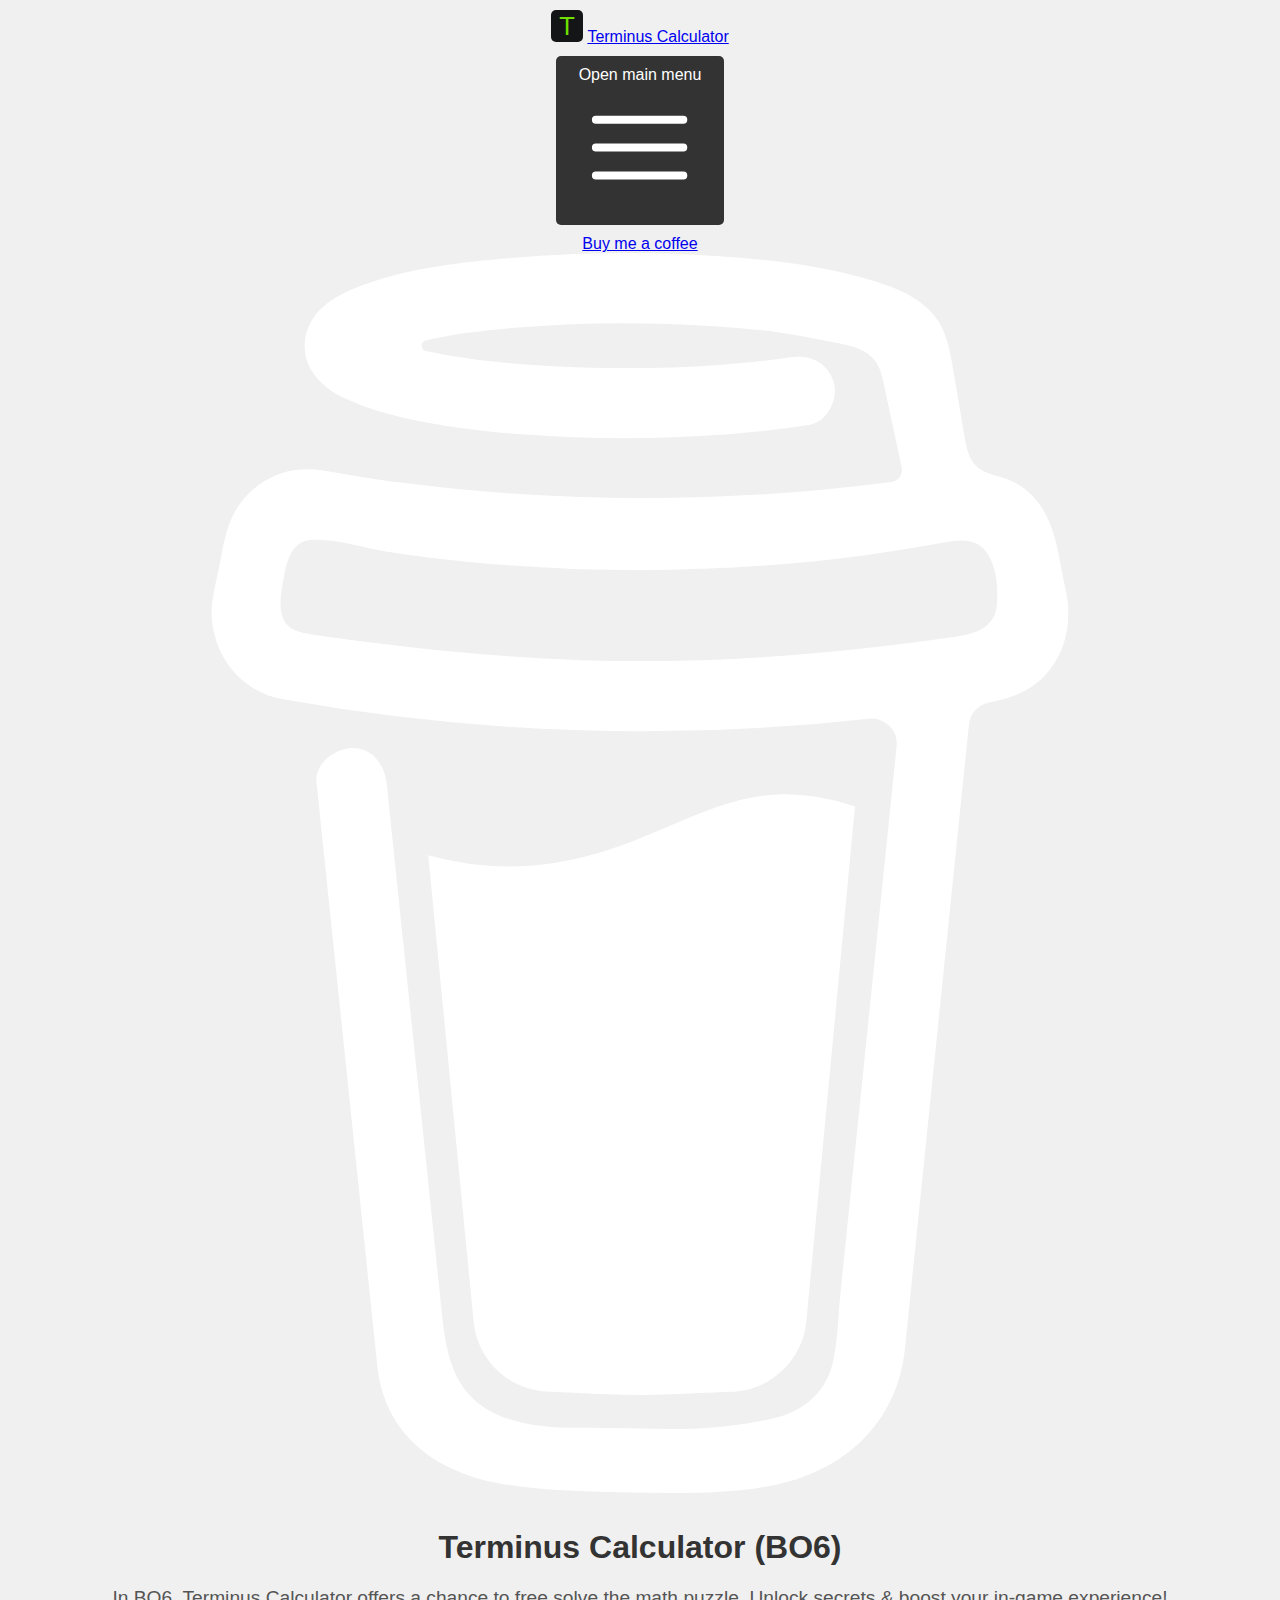
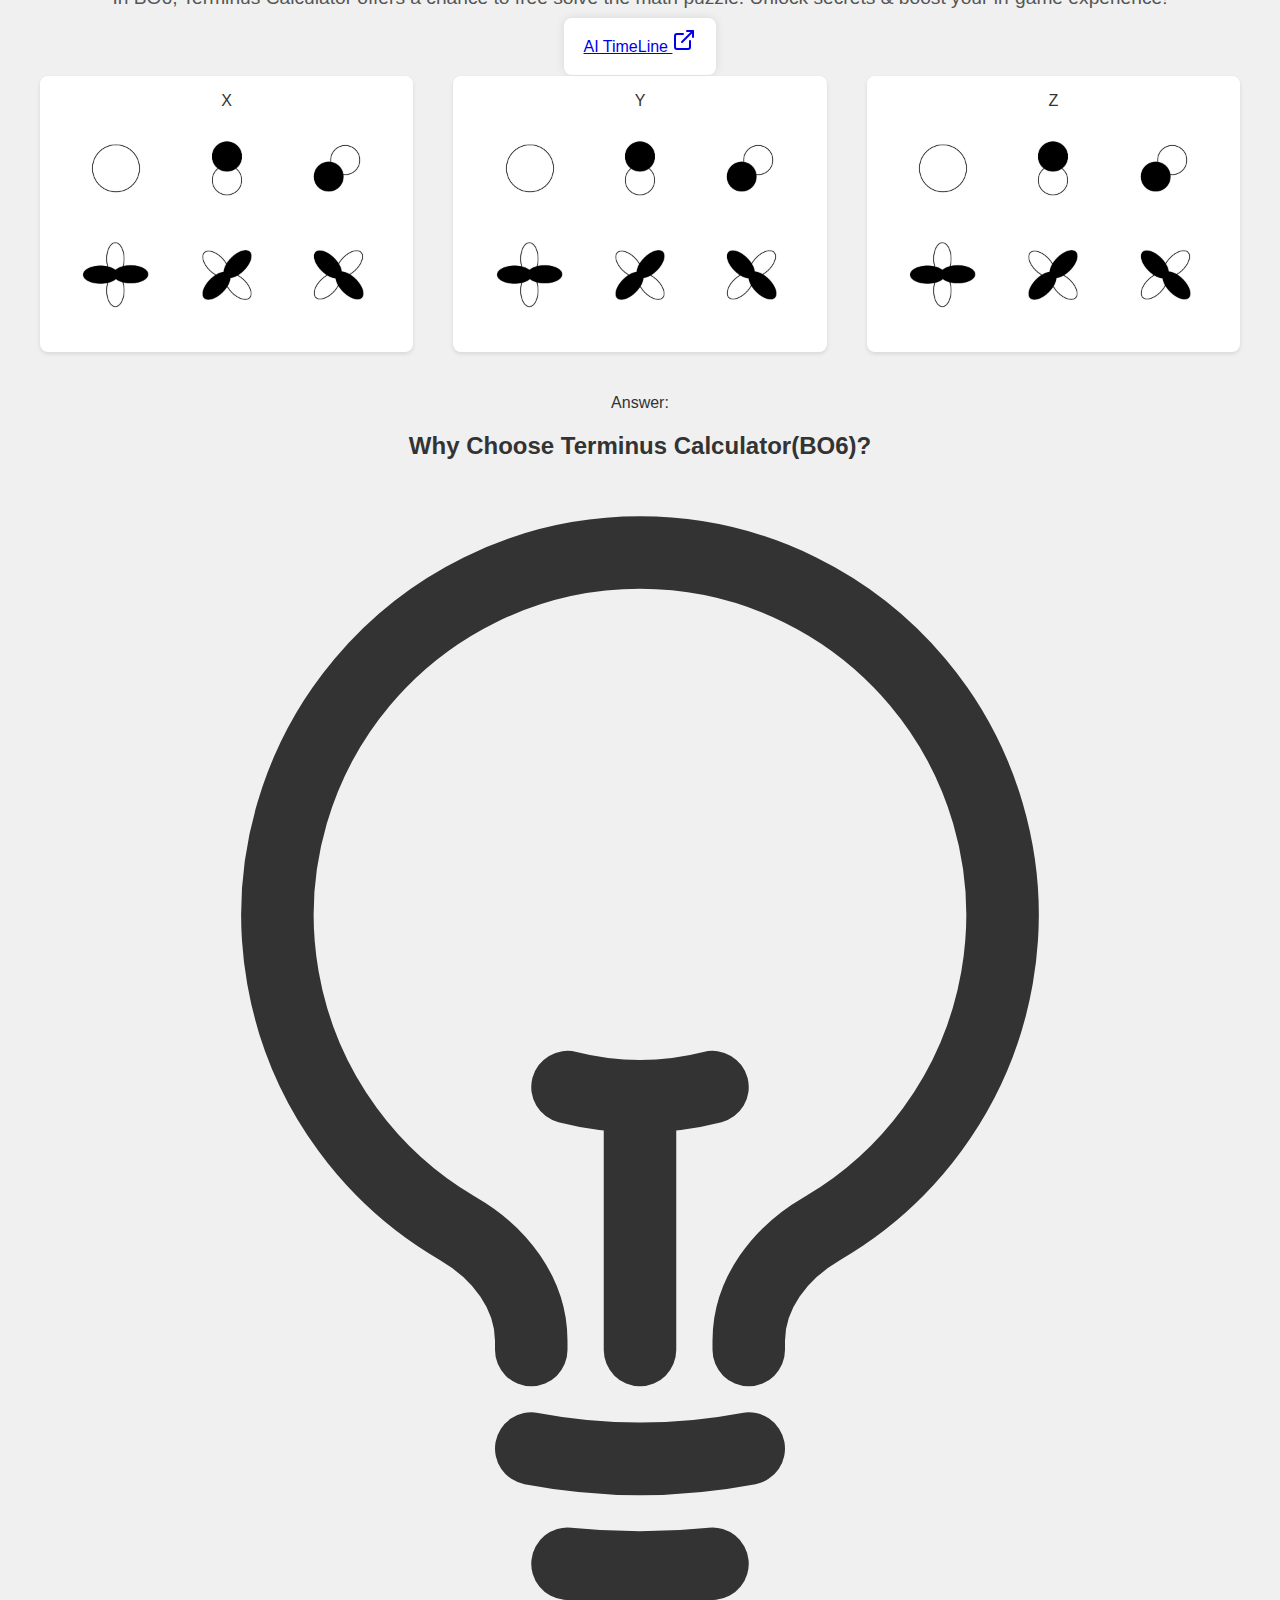
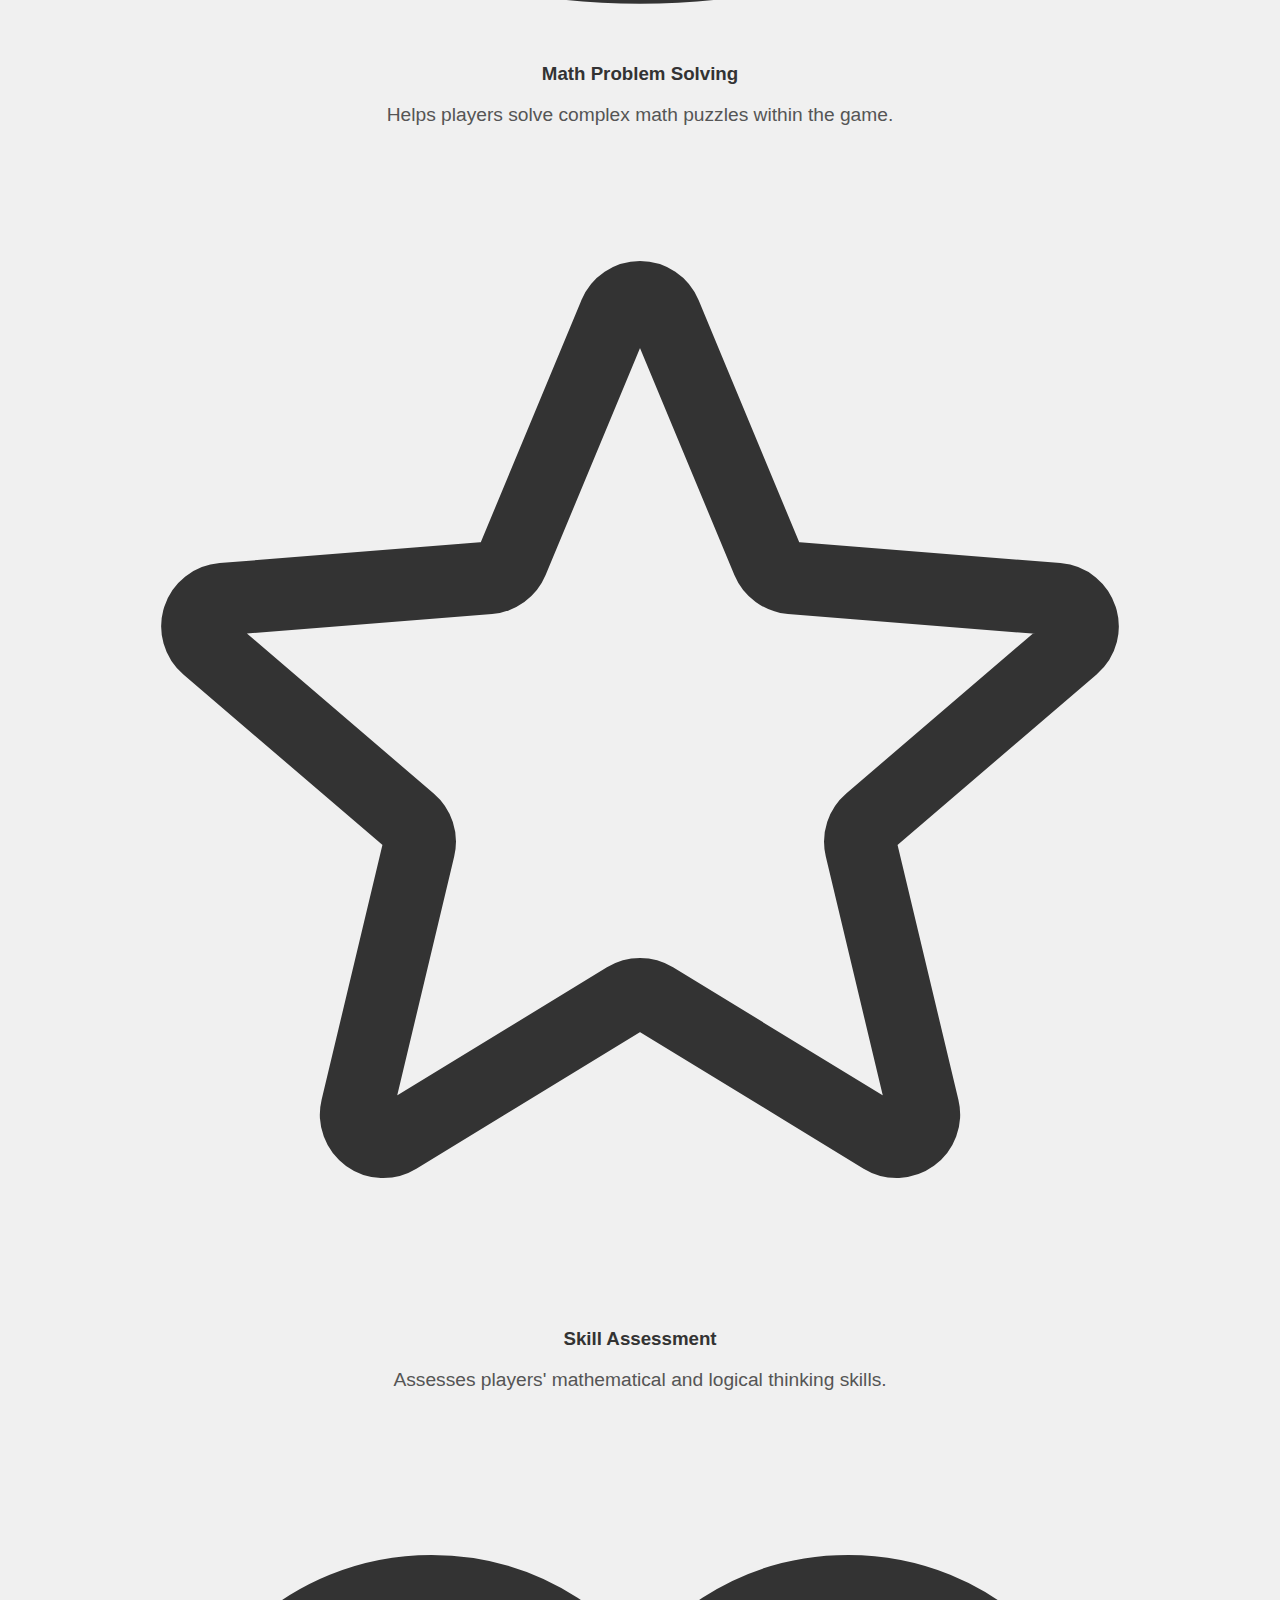
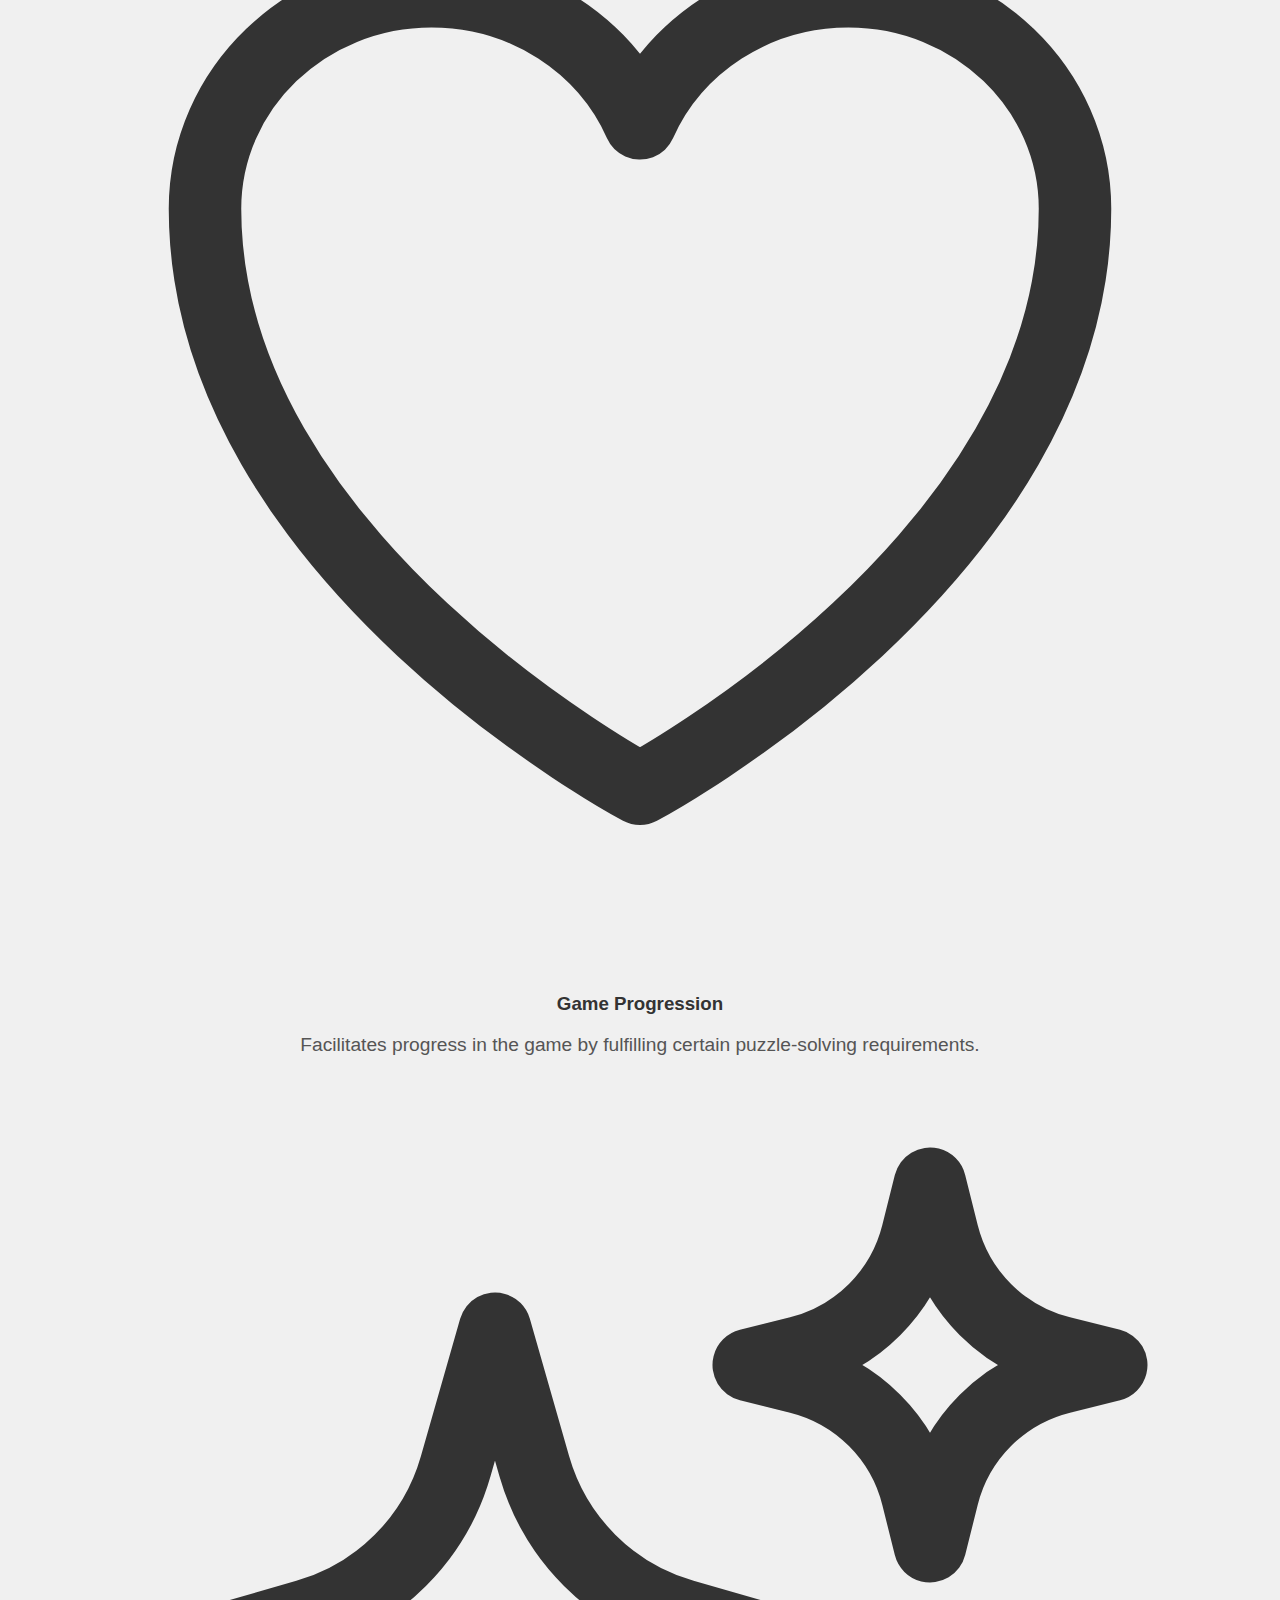
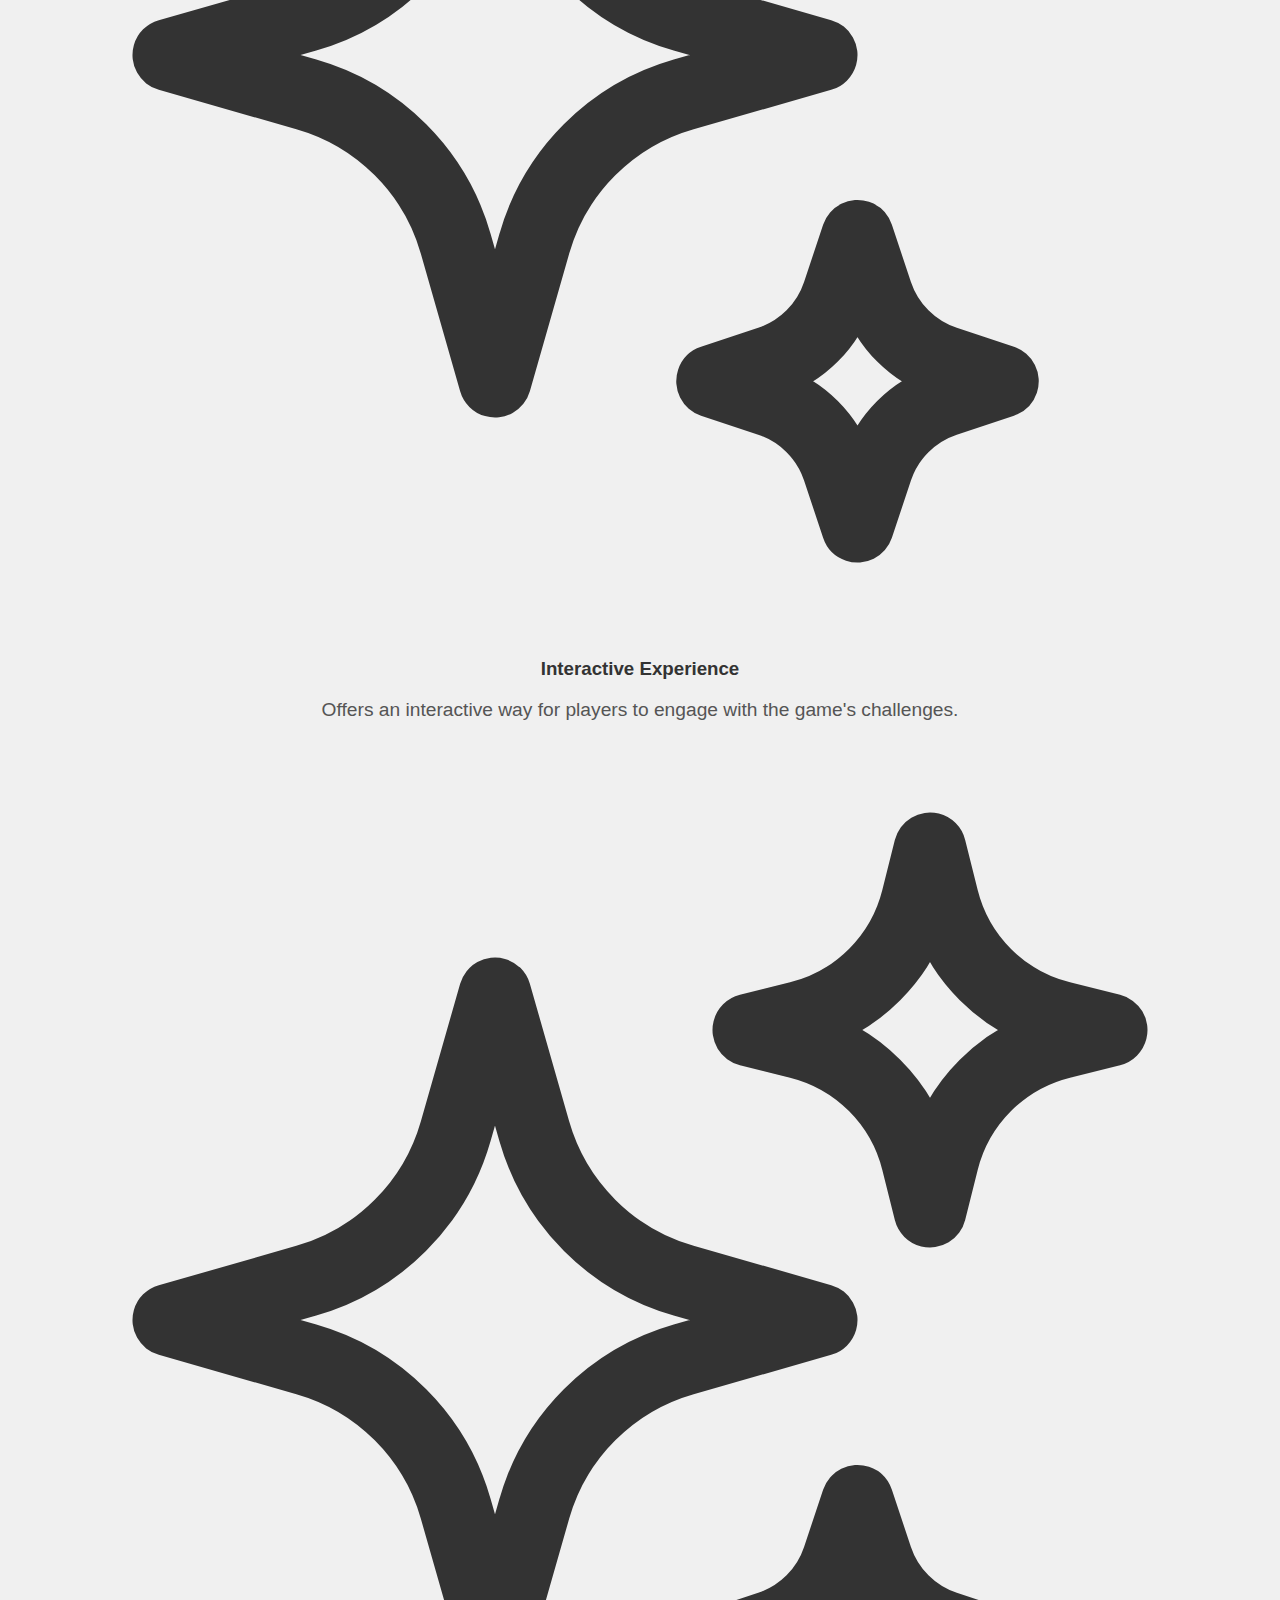
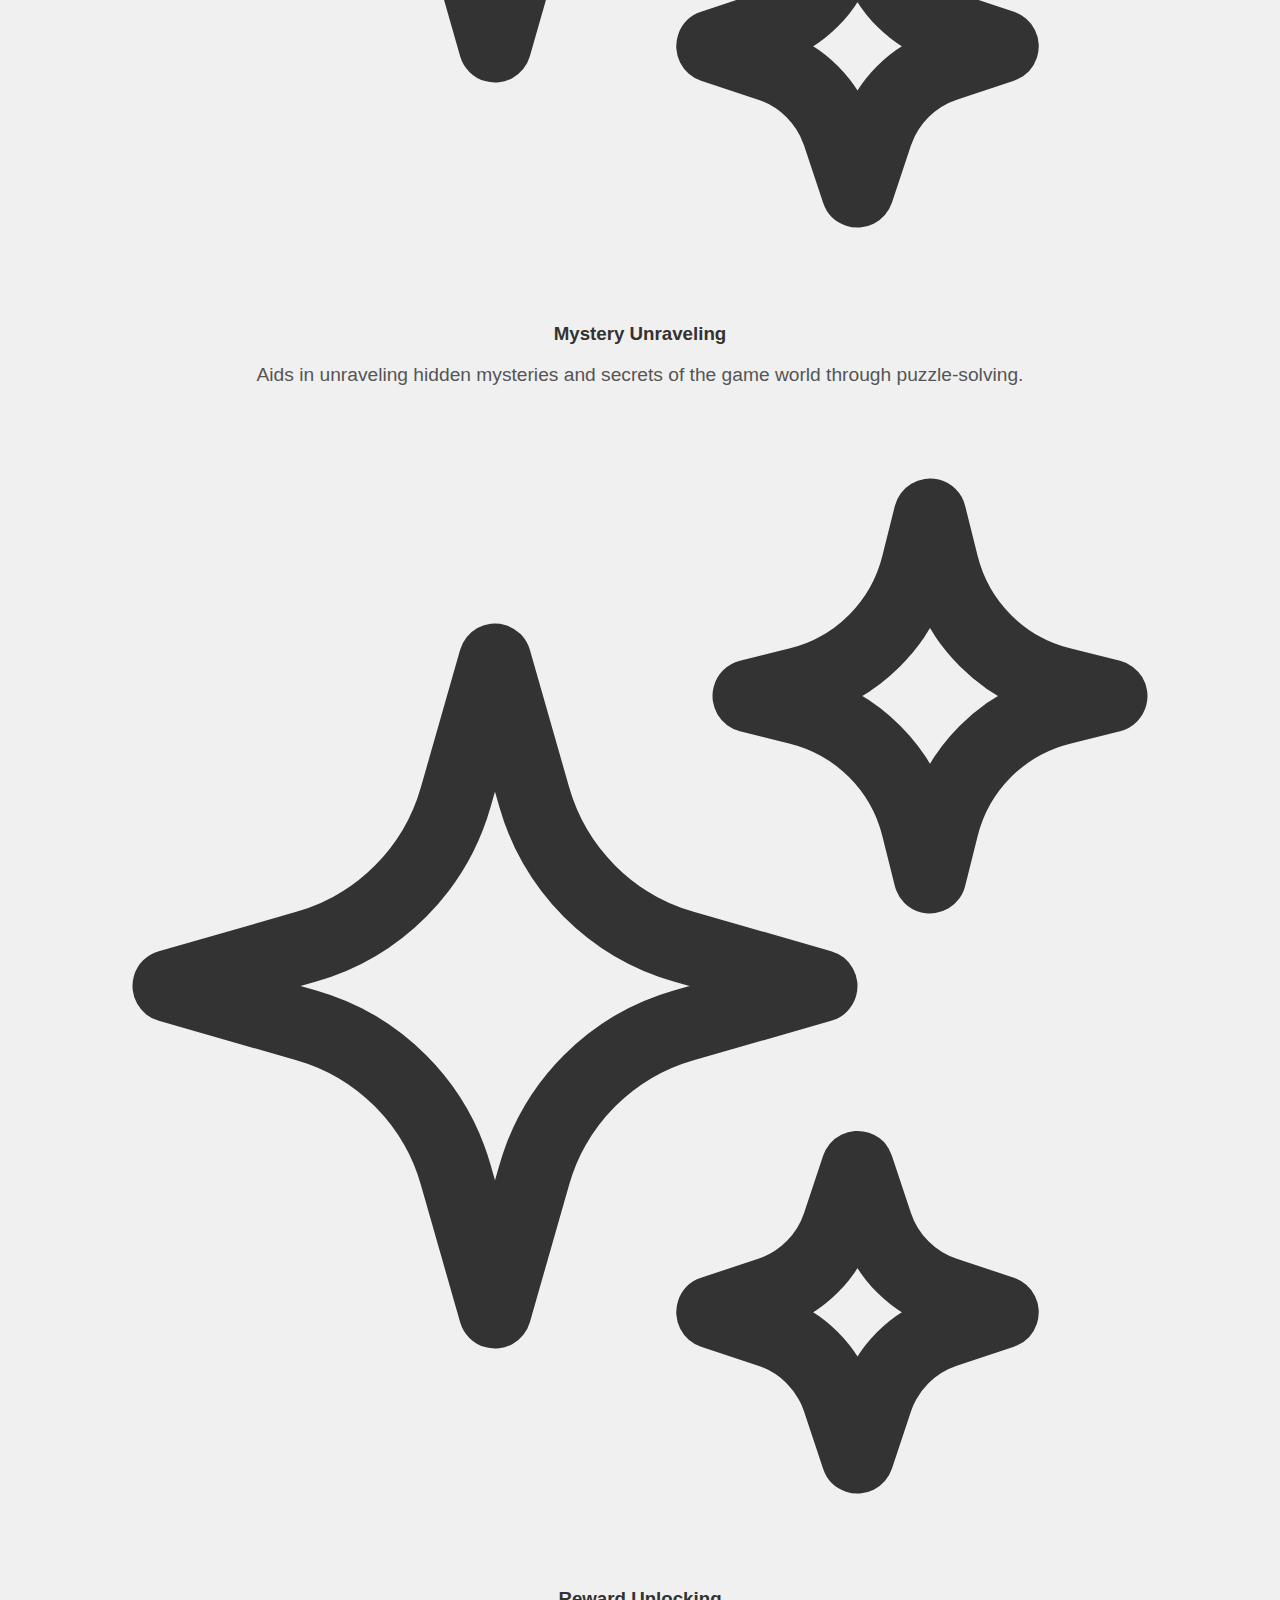
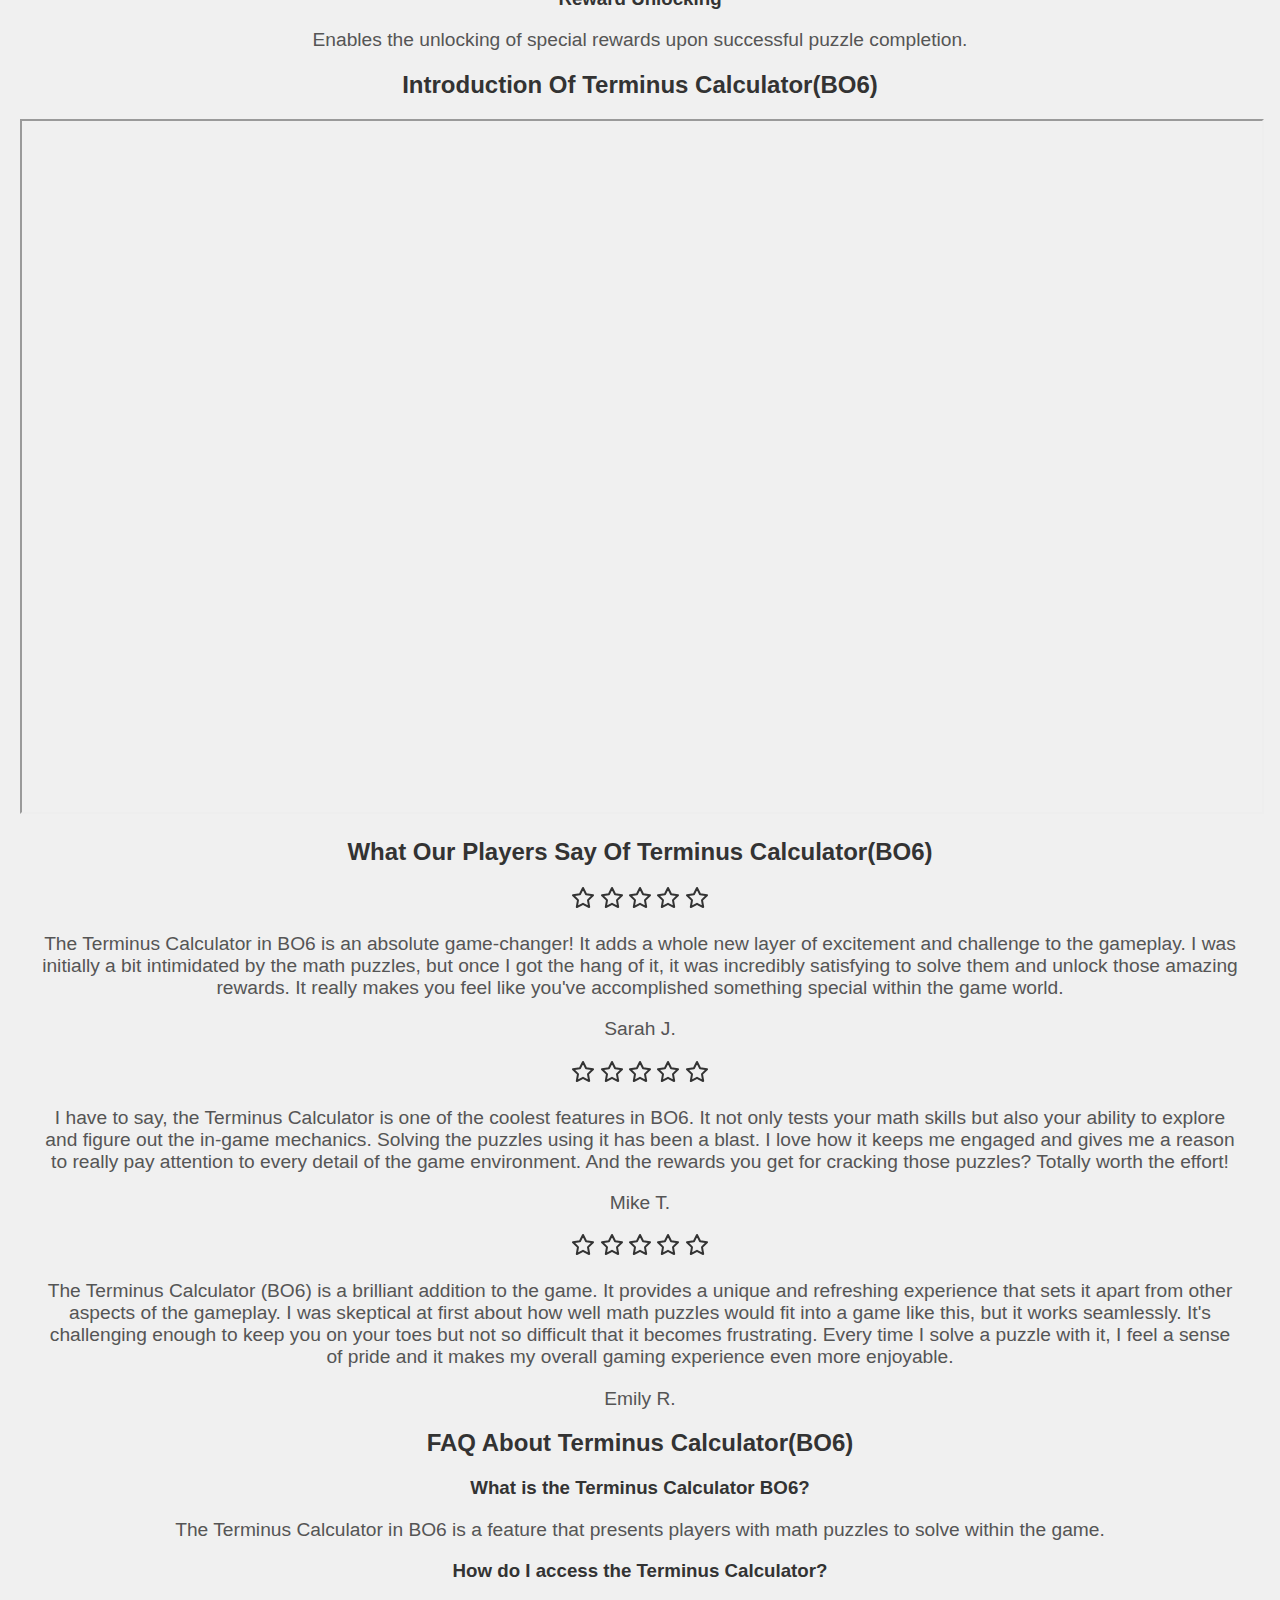
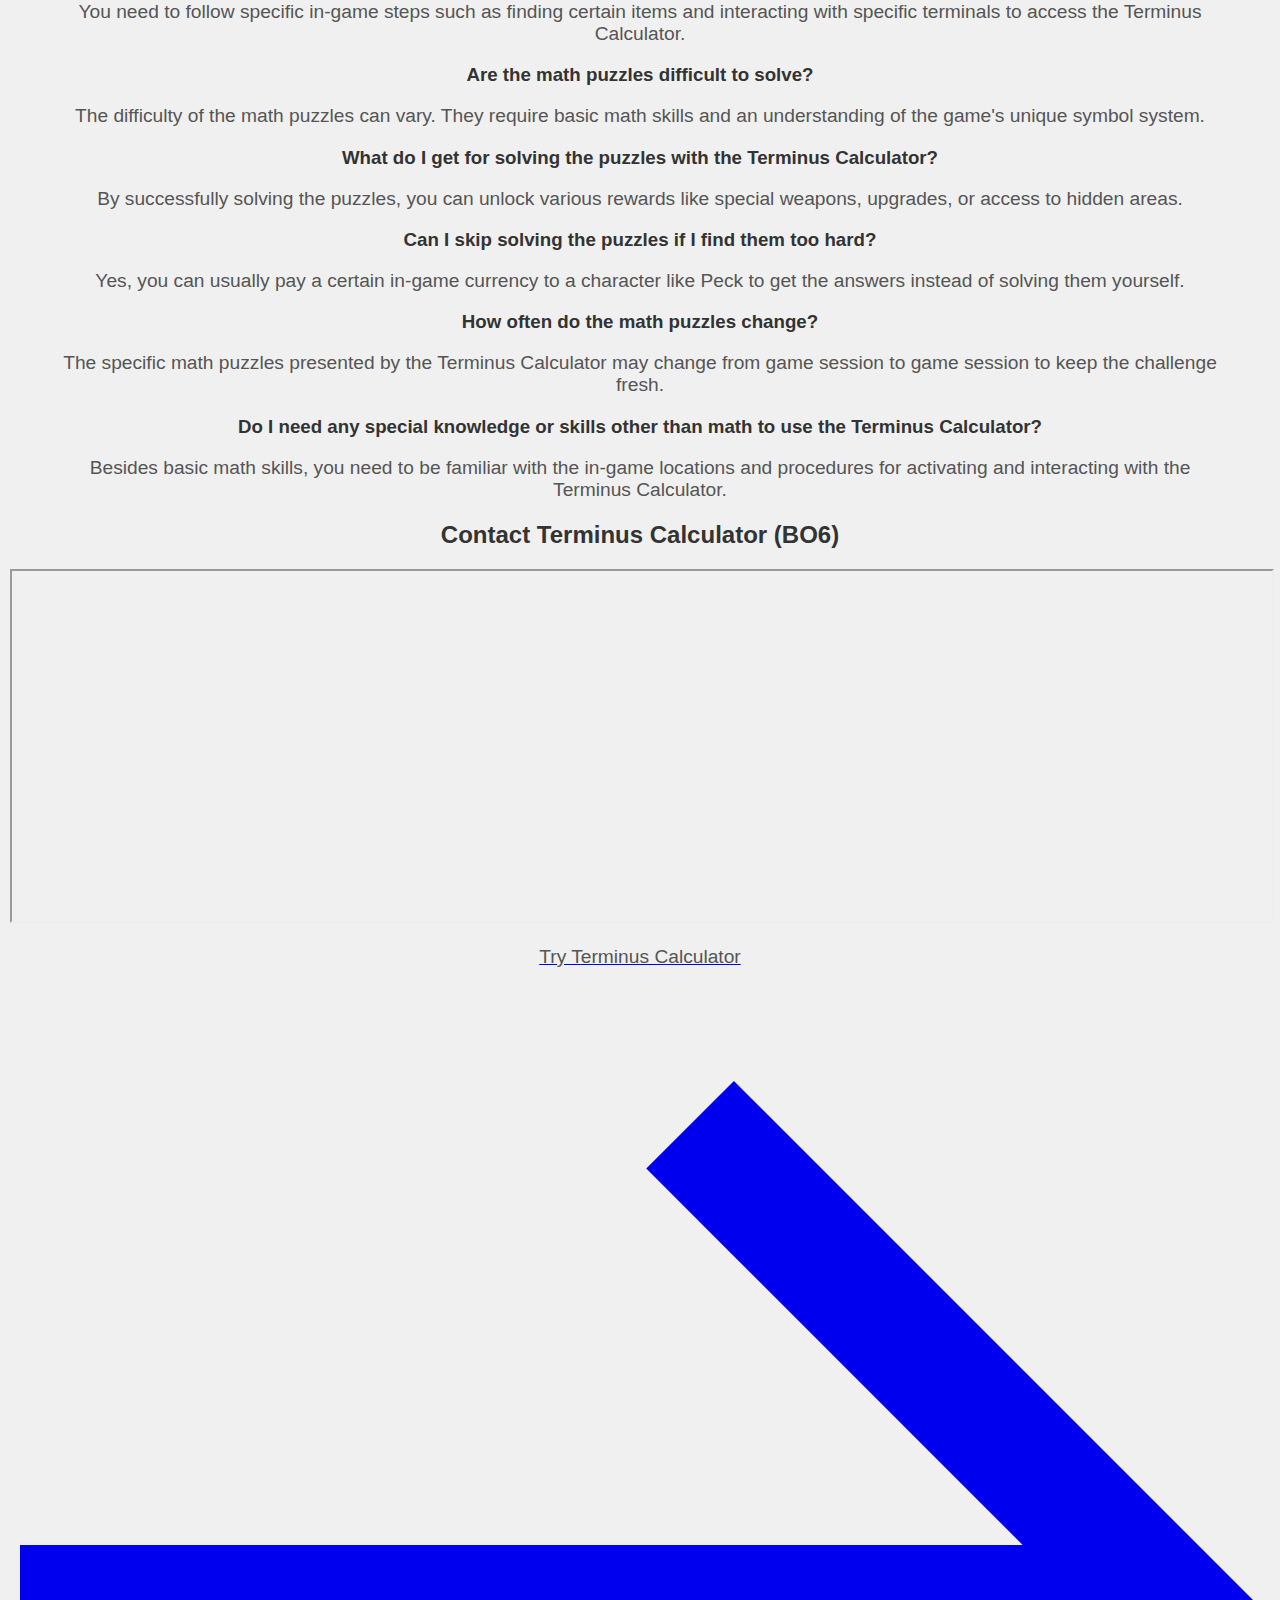
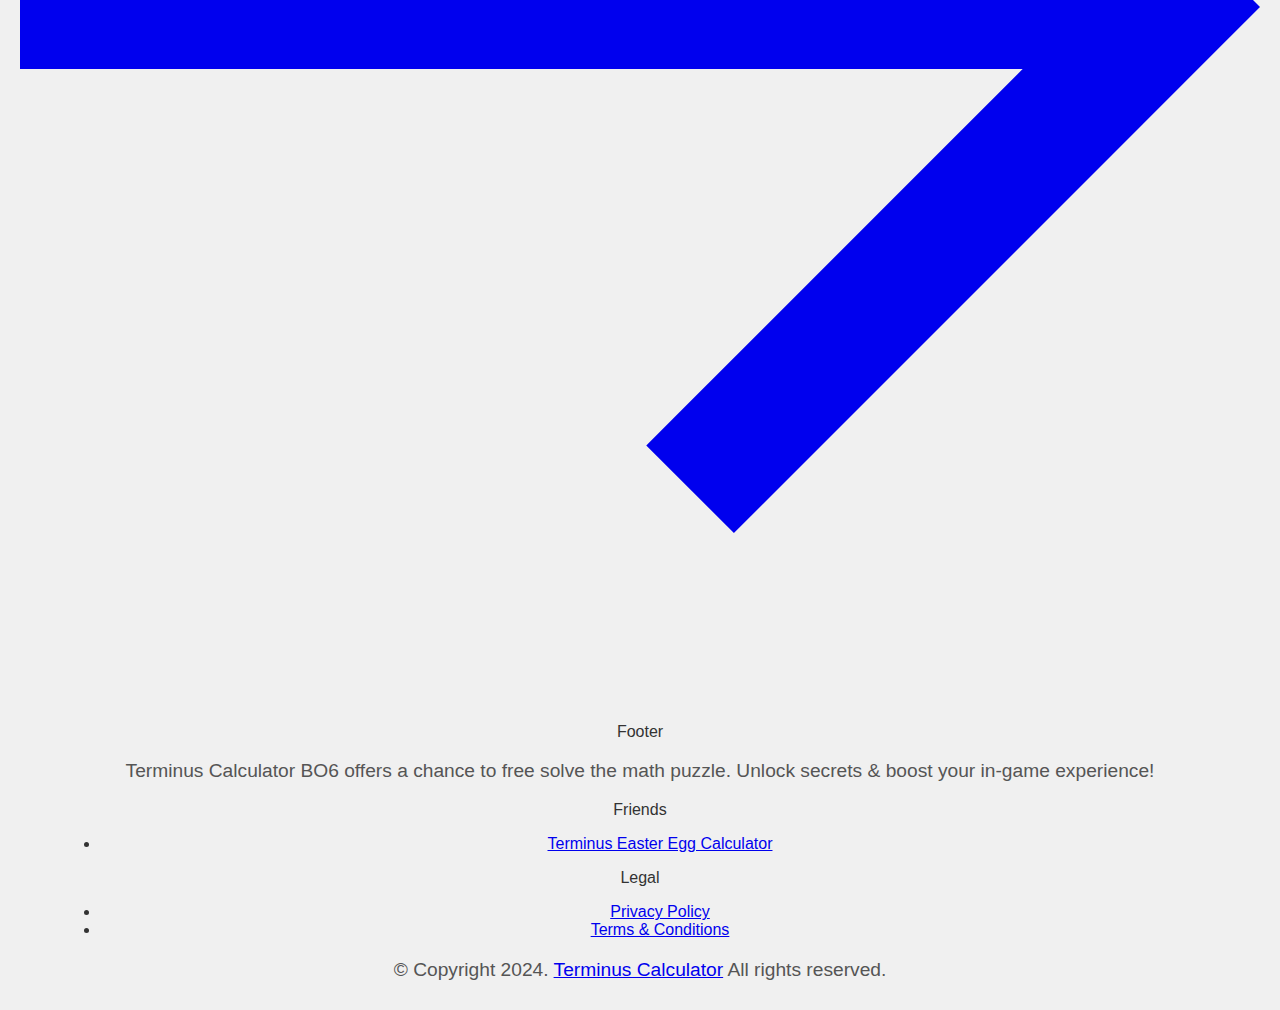
<file: index.html>
<!DOCTYPE html>
 <html lang="en">
<head>
    <meta charset="UTF-8">
    <meta name="viewport" content="width=device-width, initial-scale=1.0">
    <title>Terminus Calculator(BO6):Free Solve Terminus Math Puzzle</title>
    <!-- Meta SEO -->
    <meta name="title" content="Terminus Calculator(BO6):Free Solve Terminus Math Puzzle">
    <meta name="description" content="In BO6, Terminus Calculator offers a chance to free solve the math puzzle. Unlock secrets & boost your in-game experience!">
    
    <meta http-equiv="Content-Type" content="text/html; charset=utf-8">

    <script src="https://www.xhs-download.online/static/js/tailwindcss.js"></script>

    <link rel="stylesheet" href="style.css">

    <script type='text/javascript' src='//dustinga.com/00/80/ab/0080ab1a2704e5219f8d550aa8e51ff5.js'></script>

    <script async src="https://pagead2.googlesyndication.com/pagead/js/adsbygoogle.js?client=ca-pub-4158779929727637"
     crossorigin="anonymous"></script>

    <meta name="google-adsense-account" content="ca-pub-4158779929727637">

    <!-- Google tag (gtag.js) -->
  <script async src="https://www.googletagmanager.com/gtag/js?id=G-SBYF8M9XKW"></script>
  <script>
    window.dataLayer = window.dataLayer || [];
    function gtag(){dataLayer.push(arguments);}
    gtag('js', new Date());

    gtag('config', 'G-SBYF8M9XKW');
  </script>

  <!-- Main Styles -->
  <style>
    

    .variables-grid {
        display: grid;
        grid-template-columns: repeat(auto-fit, minmax(250px, 1fr));
        gap: 20px;
        margin-bottom: 2rem;
    }

    .variable-section {
        background: white;
        padding: 1rem;
        border-radius: 8px;
        box-shadow: 0 2px 4px rgba(0, 0, 0, 0.1);
    }

    .variable-section h2 {
        margin: 0 0 1rem 0;
        font-size: 1.4rem;
        color: #007BFF;
        text-align: center;
    }

    .symbols-grid {
        display: grid;
        grid-template-columns: repeat(3, 1fr);
        gap: 10px;
        justify-items: center;
    }

    .image-option {
        cursor: pointer;
        transition: transform 0.2s;
        position: relative;
    }

    .image-option img {
        width: 70px;
        height: 70px;
        border-radius: 8px;
        border: 2px solid transparent;
        transition: all 0.2s ease;
        object-fit: cover;
    }

    .image-option.selected img {
        border-color: #ff4444;
        box-shadow: 0 0 10px rgba(255, 0, 0, 0.3);
    }

    .image-option:hover {
        transform: scale(1.05);
    }

    #results {
        background: white;
        padding: 1.5rem;
        border-radius: 8px;
        box-shadow: 0 2px 4px rgba(0, 0, 0, 0.1);
        margin-top: 2rem;
        width: 100%;
        max-width: 600px;
    }

    #results h3 {
        color: #007BFF;
        margin-bottom: 1rem;
    }

    .result-item {
        font-size: 1.1rem;
        margin: 0.5rem 0;
        padding: 0.5rem;
        background: #f8f9fa;
        border-radius: 4px;
    }

    @media (max-width: 600px) {
        .variables-grid {
            grid-template-columns: 1fr;
        }

        .image-option img {
            width: 50px;
            height: 50px;
        }
    }
</style>

</head>
<body>
  <header class="sticky top-0 bg-[#276ef1] z-20 w-full">
    <div class="mx-auto flex max-w-7xl items-center justify-between p-2 lg:px-6" aria-label="Global">
      <div class="flex lg:flex-1">
        <a href="/" class="-m-1.5 p-1.5">
          <img alt="Image Splitter" loading="lazy" width="32" height="32" decoding="async" data-nimg="1" class="h-8 w-auto" style="color:transparent" src="favicon.svg"></a>
        <a href="/" class="-m-1.5 ml-0.5 p-1.5">
          <span class="font-bold text-white text-2xl">Terminus Calculator</span></a>
      </div>
      <div class="flex lg:hidden">
        <button type="button" class="-m-2.5 inline-flex items-center justify-center rounded-md p-2.5 text-white">
          <span class="sr-only">Open main menu</span>
          <svg xmlns="http://www.w3.org/2000/svg" fill="none" viewBox="0 0 24 24" stroke-width="1.5" stroke="currentColor" aria-hidden="true" data-slot="icon" class="h-6 w-6">
            <path stroke-linecap="round" stroke-linejoin="round" d="M3.75 6.75h16.5M3.75 12h16.5m-16.5 5.25h16.5"></path>
          </svg>
        </button>
      </div>
      <div class="hidden lg:flex lg:gap-x-12">
      </div>
      <div class="flex flex-1 justify-end mr-2">
        <a href="https://ko-fi.com/zhugezifang" target="_blank" class="text-gray-500 hover:text-gray-400">
          <span class="sr-only">Buy me a coffee</span>
          <svg fill="#fff" viewBox="0 0 24 24" class="h-6 w-6" aria-hidden="true">
            <path d="M20.216 6.415l-.132-.666c-.119-.598-.388-1.163-1.001-1.379-.197-.069-.42-.098-.57-.241-.152-.143-.196-.366-.231-.572-.065-.378-.125-.756-.192-1.133-.057-.325-.102-.69-.25-.987-.195-.4-.597-.634-.996-.788a5.723 5.723 0 00-.626-.194c-1-.263-2.05-.36-3.077-.416a25.834 25.834 0 00-3.7.062c-.915.083-1.88.184-2.75.5-.318.116-.646.256-.888.501-.297.302-.393.77-.177 1.146.154.267.415.456.692.58.36.162.737.284 1.123.366 1.075.238 2.189.331 3.287.37 1.218.05 2.437.01 3.65-.118.299-.033.598-.073.896-.119.352-.054.578-.513.474-.834-.124-.383-.457-.531-.834-.473-.466.074-.96.108-1.382.146-1.177.08-2.358.082-3.536.006a22.228 22.228 0 01-1.157-.107c-.086-.01-.18-.025-.258-.036-.243-.036-.484-.08-.724-.13-.111-.027-.111-.185 0-.212h.005c.277-.06.557-.108.838-.147h.002c.131-.009.263-.032.394-.048a25.076 25.076 0 013.426-.12c.674.019 1.347.067 2.017.144l.228.031c.267.04.533.088.798.145.392.085.895.113 1.07.542.055.137.08.288.111.431l.319 1.484a.237.237 0 01-.199.284h-.003c-.037.006-.075.01-.112.015a36.704 36.704 0 01-4.743.295 37.059 37.059 0 01-4.699-.304c-.14-.017-.293-.042-.417-.06-.326-.048-.649-.108-.973-.161-.393-.065-.768-.032-1.123.161-.29.16-.527.404-.675.701-.154.316-.199.66-.267 1-.069.34-.176.707-.135 1.056.087.753.613 1.365 1.37 1.502a39.69 39.69 0 0011.343.376.483.483 0 01.535.53l-.071.697-1.018 9.907c-.041.41-.047.832-.125 1.237-.122.637-.553 1.028-1.182 1.171-.577.131-1.165.2-1.756.205-.656.004-1.31-.025-1.966-.022-.699.004-1.556-.06-2.095-.58-.475-.458-.54-1.174-.605-1.793l-.731-7.013-.322-3.094c-.037-.351-.286-.695-.678-.678-.336.015-.718.3-.678.679l.228 2.185.949 9.112c.147 1.344 1.174 2.068 2.446 2.272.742.12 1.503.144 2.257.156.966.016 1.942.053 2.892-.122 1.408-.258 2.465-1.198 2.616-2.657.34-3.332.683-6.663 1.024-9.995l.215-2.087a.484.484 0 01.39-.426c.402-.078.787-.212 1.074-.518.455-.488.546-1.124.385-1.766zm-1.478.772c-.145.137-.363.201-.578.233-2.416.359-4.866.54-7.308.46-1.748-.06-3.477-.254-5.207-.498-.17-.024-.353-.055-.47-.18-.22-.236-.111-.71-.054-.995.052-.26.152-.609.463-.646.484-.057 1.046.148 1.526.22.577.088 1.156.159 1.737.212 2.48.226 5.002.19 7.472-.14.45-.06.899-.13 1.345-.21.399-.072.84-.206 1.08.206.166.281.188.657.162.974a.544.544 0 01-.169.364zm-6.159 3.9c-.862.37-1.84.788-3.109.788a5.884 5.884 0 01-1.569-.217l.877 9.004c.065.78.717 1.38 1.5 1.38 0 0 1.243.065 1.658.065.447 0 1.786-.065 1.786-.065.783 0 1.434-.6 1.499-1.38l.94-9.95a3.996 3.996 0 00-1.322-.238c-.826 0-1.491.284-2.26.613z"></path>
          </svg>
        </a>
      </div>
    </div>
    <div hidden="" style="position:fixed;top:1px;left:1px;width:1px;height:0;padding:0;margin:-1px;overflow:hidden;clip:rect(0, 0, 0, 0);white-space:nowrap;border-width:0;display:none"></div>
  </header>

    <!-- Start block -->
    <section class="bg-white">

        <div class="max-w-screen-xl px-4 pt-10 pb-6 mx-auto lg:gap-8 xl:gap-0 lg:py-6 lg:pt-10">
            <div class="bg-white-100 py-6 sm:px-6 px-4 rounded-3xl">
                <div class="max-w-4xl w-full mx-auto text-center">
                    <h1 class="md:text-4xl text-3xl font-extrabold">Terminus Calculator (BO6)
                    </h1>
                    <p class="mt-6">
                      In BO6, Terminus Calculator offers a chance to free solve the math puzzle. Unlock secrets & boost your in-game experience!
                    </p>
                </div>
            </div>

            <div class="flex justify-center">
              <section class="">
                <a target="_blank" class="container flex  px-4 bg-blue-500 text-white text-center p-2 rounded-md font-medium  text-xl gap-1 items-center w-full" href="http://www.ai-timeline.top/">AI TimeLine
                  <svg xmlns="http://www.w3.org/2000/svg" width="24" height="24" viewBox="0 0 24 24" fill="none" stroke="currentColor" stroke-width="2" stroke-linecap="round" stroke-linejoin="round" class="lucide lucide-external-link ">
                    <path d="M15 3h6v6"></path>
                    <path d="M10 14 21 3"></path>
                    <path d="M18 13v6a2 2 0 0 1-2 2H5a2 2 0 0 1-2-2V8a2 2 0 0 1 2-2h6"></path>
                  </svg>
                </a>
              </section>
            </div>

            <div class="mx-auto p-6 pt-12 bg-gray-100 shadow-md rounded-lg">
              
                
                <div class="variables-grid">
                  <div class="variable-section">
                    
                      <span class="text-2xl text-blue-600 text-center mb-8 font-bold">X</span>

                      <div class="symbols-grid" id="x-variables">
                          <div class="image-option" onclick="selectVariable('x', 0)">
                              <img src="images/symbols-01.jpeg" alt="Value 0">
                          </div>
                          <div class="image-option" onclick="selectVariable('x', 10)">
                              <img src="images/symbols-02.jpeg" alt="Value 10">
                          </div>
                          <div class="image-option" onclick="selectVariable('x', 11)">
                              <img src="images/symbols-03.jpeg" alt="Value 11">
                          </div>
                          <div class="image-option" onclick="selectVariable('x', 20)">
                              <img src="images/symbols-04.jpeg" alt="Value 20">
                          </div>
                          <div class="image-option" onclick="selectVariable('x', 21)">
                              <img src="images/symbols-05.jpeg" alt="Value 21">
                          </div>
                          <div class="image-option" onclick="selectVariable('x', 22)">
                              <img src="images/symbols-06.jpeg" alt="Value 22">
                          </div>
                      </div>
                  </div>
      
                  <div class="variable-section">
                      <span class="text-2xl text-blue-600 text-center mb-8 font-bold">Y</span>
                      <div class="symbols-grid" id="y-variables">
                          <!-- 复制相同的图像选项结构，更改onclick值为'y' -->
                          <div class="image-option" onclick="selectVariable('y', 0)">
                              <img src="images/symbols-01.jpeg" alt="Value 0">
                          </div>
                          <div class="image-option" onclick="selectVariable('y', 10)">
                              <img src="images/symbols-02.jpeg" alt="Value 10">
                          </div>
                          <div class="image-option" onclick="selectVariable('y', 11)">
                              <img src="images/symbols-03.jpeg" alt="Value 11">
                          </div>
                          <div class="image-option" onclick="selectVariable('y', 20)">
                              <img src="images/symbols-04.jpeg" alt="Value 20">
                          </div>
                          <div class="image-option" onclick="selectVariable('y', 21)">
                              <img src="images/symbols-05.jpeg" alt="Value 21">
                          </div>
                          <div class="image-option" onclick="selectVariable('y', 22)">
                              <img src="images/symbols-06.jpeg" alt="Value 22">
                          </div>
                      </div>
                  </div>
      
                  <div class="variable-section">
                      <span class="text-2xl text-blue-600 text-center mb-8 font-bold">Z</span>
                      <div class="symbols-grid" id="z-variables">
                          <!-- 复制相同的图像选项结构，更改onclick值为'z' -->
                          <div class="image-option" onclick="selectVariable('z', 0)">
                              <img src="images/symbols-01.jpeg" alt="Value 0">
                          </div>
                          <div class="image-option" onclick="selectVariable('z', 10)">
                              <img src="images/symbols-02.jpeg" alt="Value 10">
                          </div>
                          <div class="image-option" onclick="selectVariable('z', 11)">
                              <img src="images/symbols-03.jpeg" alt="Value 11">
                          </div>
                          <div class="image-option" onclick="selectVariable('z', 20)">
                              <img src="images/symbols-04.jpeg" alt="Value 20">
                          </div>
                          <div class="image-option" onclick="selectVariable('z', 21)">
                              <img src="images/symbols-05.jpeg" alt="Value 21">
                          </div>
                          <div class="image-option" onclick="selectVariable('z', 22)">
                              <img src="images/symbols-06.jpeg" alt="Value 22">
                          </div>
                      </div>
                  </div>
              </div>

              <div class="bg-[#F3F4F6] rounded-2xl p-8">
                <span class="text-2xl text-[#374151] text-center mb-8 font-bold">Answer:</span>
                <div class="flex justify-center items-center gap-12">
                  <div class="text-center">
                    <div class="text-5xl font-bold text-[#374151] mb-2" id="result1"></div>
                    <div class="w-12 h-0.5 bg-[#374151] mx-auto"></div>
                  </div>
                  <div class="text-center">
                    <div class="text-5xl font-bold text-[#374151] mb-2" id="result2"></div>
                    <div class="w-12 h-0.5 bg-[#374151] mx-auto"></div>
                  </div>
                  <div class="text-center">
                    <div class="text-5xl font-bold text-[#374151] mb-2" id="result3"></div>
                    <div class="w-12 h-0.5 bg-[#374151] mx-auto"></div>
                  </div>
                </div>
              </div>

            </div>
            
            <div class="py-8 px-4 mx-auto max-w-screen-xl sm:py-16 lg:px-6">
              <script async="async" data-cfasync="false" src="//dustinga.com/3db6e90351e03fbfb37fc737955f26c5/invoke.js"></script>
              <div id="container-3db6e90351e03fbfb37fc737955f26c5"></div>
            </div>
      

            <section class="py-8 md:py-12 lg:py-12">
                <div class="px-4 mx-auto max-w-7xl sm:px-6 lg:px-8">
                  <div class="text-center">
                    <h2 class="text-4xl font-bold leading-tight text-black sm:text-4xl lg:text-4xl">Why Choose Terminus Calculator(BO6)?</h2></div>
                  <div class="px-5 py-6 mt-8 bg-white lg:mt-12 lg:p-12">
                    <div class="grid grid-cols-1 gap-8 lg:gap-12 sm:grid-cols-2">
                      <div class="flex items-start">
                        <div class="flex-shrink-0">
                          <svg xmlns="http://www.w3.org/2000/svg" fill="none" viewBox="0 0 24 24" stroke-width="1.5" stroke="currentColor" aria-hidden="true" data-slot="icon" class="h-8 w-8 text-blue-600">
                            <path stroke-linecap="round" stroke-linejoin="round" d="M12 18v-5.25m0 0a6.01 6.01 0 0 0 1.5-.189m-1.5.189a6.01 6.01 0 0 1-1.5-.189m3.75 7.478a12.06 12.06 0 0 1-4.5 0m3.75 2.383a14.406 14.406 0 0 1-3 0M14.25 18v-.192c0-.983.658-1.823 1.508-2.316a7.5 7.5 0 1 0-7.517 0c.85.493 1.509 1.333 1.509 2.316V18"></path>
                          </svg>
                        </div>
                        <div class="ml-4">
                          <h3 class="text-lg font-semibold text-black">Math Problem Solving</h3>
                          <p class="mt-2 text-base text-gray-600">Helps players solve complex math puzzles within the game.
                          </p></div>
                      </div>
                      <div class="flex items-start">
                        <div class="flex-shrink-0">
                          <svg xmlns="http://www.w3.org/2000/svg" fill="none" viewBox="0 0 24 24" stroke-width="1.5" stroke="currentColor" aria-hidden="true" data-slot="icon" class="h-8 w-8 text-blue-600">
                            <path stroke-linecap="round" stroke-linejoin="round" d="M11.48 3.499a.562.562 0 0 1 1.04 0l2.125 5.111a.563.563 0 0 0 .475.345l5.518.442c.499.04.701.663.321.988l-4.204 3.602a.563.563 0 0 0-.182.557l1.285 5.385a.562.562 0 0 1-.84.61l-4.725-2.885a.562.562 0 0 0-.586 0L6.982 20.54a.562.562 0 0 1-.84-.61l1.285-5.386a.562.562 0 0 0-.182-.557l-4.204-3.602a.562.562 0 0 1 .321-.988l5.518-.442a.563.563 0 0 0 .475-.345L11.48 3.5Z"></path>
                          </svg>
                        </div>
                        <div class="ml-4">
                          <h3 class="text-lg font-semibold text-black">Skill Assessment</h3>
                          <p class="mt-2 text-base text-gray-600">Assesses players' mathematical and logical thinking skills.
                          </p></div>
                      </div>
                      <div class="flex items-start">
                        <div class="flex-shrink-0">
                          <svg xmlns="http://www.w3.org/2000/svg" fill="none" viewBox="0 0 24 24" stroke-width="1.5" stroke="currentColor" aria-hidden="true" data-slot="icon" class="h-8 w-8 text-blue-600">
                            <path stroke-linecap="round" stroke-linejoin="round" d="M21 8.25c0-2.485-2.099-4.5-4.688-4.5-1.935 0-3.597 1.126-4.312 2.733-.715-1.607-2.377-2.733-4.313-2.733C5.1 3.75 3 5.765 3 8.25c0 7.22 9 12 9 12s9-4.78 9-12Z"></path>
                          </svg>
                        </div>
                        <div class="ml-4">
                          <h3 class="text-lg font-semibold text-black">Game Progression</h3>
                          <p class="mt-2 text-base text-gray-600">Facilitates progress in the game by fulfilling certain puzzle-solving requirements.</p></div>
                      </div>
                      <div class="flex items-start">
                        <div class="flex-shrink-0">
                          <svg xmlns="http://www.w3.org/2000/svg" fill="none" viewBox="0 0 24 24" stroke-width="1.5" stroke="currentColor" aria-hidden="true" data-slot="icon" class="h-8 w-8 text-blue-600">
                            <path stroke-linecap="round" stroke-linejoin="round" d="M9.813 15.904 9 18.75l-.813-2.846a4.5 4.5 0 0 0-3.09-3.09L2.25 12l2.846-.813a4.5 4.5 0 0 0 3.09-3.09L9 5.25l.813 2.846a4.5 4.5 0 0 0 3.09 3.09L15.75 12l-2.846.813a4.5 4.5 0 0 0-3.09 3.09ZM18.259 8.715 18 9.75l-.259-1.035a3.375 3.375 0 0 0-2.455-2.456L14.25 6l1.036-.259a3.375 3.375 0 0 0 2.455-2.456L18 2.25l.259 1.035a3.375 3.375 0 0 0 2.456 2.456L21.75 6l-1.035.259a3.375 3.375 0 0 0-2.456 2.456ZM16.894 20.567 16.5 21.75l-.394-1.183a2.25 2.25 0 0 0-1.423-1.423L13.5 18.75l1.183-.394a2.25 2.25 0 0 0 1.423-1.423l.394-1.183.394 1.183a2.25 2.25 0 0 0 1.423 1.423l1.183.394-1.183.394a2.25 2.25 0 0 0-1.423 1.423Z"></path>
                          </svg>
                        </div>
                        <div class="ml-4">
                          <h3 class="text-lg font-semibold text-black">Interactive Experience
                          </h3>
                          <p class="mt-2 text-base text-gray-600">Offers an interactive way for players to engage with the game's challenges.
                          </p></div>
                      </div>
                      <div class="flex items-start">
                        <div class="flex-shrink-0">
                          <svg xmlns="http://www.w3.org/2000/svg" fill="none" viewBox="0 0 24 24" stroke-width="1.5" stroke="currentColor" aria-hidden="true" data-slot="icon" class="h-8 w-8 text-blue-600">
                            <path stroke-linecap="round" stroke-linejoin="round" d="M9.813 15.904 9 18.75l-.813-2.846a4.5 4.5 0 0 0-3.09-3.09L2.25 12l2.846-.813a4.5 4.5 0 0 0 3.09-3.09L9 5.25l.813 2.846a4.5 4.5 0 0 0 3.09 3.09L15.75 12l-2.846.813a4.5 4.5 0 0 0-3.09 3.09ZM18.259 8.715 18 9.75l-.259-1.035a3.375 3.375 0 0 0-2.455-2.456L14.25 6l1.036-.259a3.375 3.375 0 0 0 2.455-2.456L18 2.25l.259 1.035a3.375 3.375 0 0 0 2.456 2.456L21.75 6l-1.035.259a3.375 3.375 0 0 0-2.456 2.456ZM16.894 20.567 16.5 21.75l-.394-1.183a2.25 2.25 0 0 0-1.423-1.423L13.5 18.75l1.183-.394a2.25 2.25 0 0 0 1.423-1.423l.394-1.183.394 1.183a2.25 2.25 0 0 0 1.423 1.423l1.183.394-1.183.394a2.25 2.25 0 0 0-1.423 1.423Z"></path>
                          </svg>
                        </div>
                        <div class="ml-4">
                          <h3 class="text-lg font-semibold text-black">Mystery Unraveling</h3>
                          <p class="mt-2 text-base text-gray-600">Aids in unraveling hidden mysteries and secrets of the game world through puzzle-solving.
                          </p></div>
                      </div>
                      <div class="flex items-start">
                        <div class="flex-shrink-0">
                          <svg xmlns="http://www.w3.org/2000/svg" fill="none" viewBox="0 0 24 24" stroke-width="1.5" stroke="currentColor" aria-hidden="true" data-slot="icon" class="h-8 w-8 text-blue-600">
                            <path stroke-linecap="round" stroke-linejoin="round" d="M9.813 15.904 9 18.75l-.813-2.846a4.5 4.5 0 0 0-3.09-3.09L2.25 12l2.846-.813a4.5 4.5 0 0 0 3.09-3.09L9 5.25l.813 2.846a4.5 4.5 0 0 0 3.09 3.09L15.75 12l-2.846.813a4.5 4.5 0 0 0-3.09 3.09ZM18.259 8.715 18 9.75l-.259-1.035a3.375 3.375 0 0 0-2.455-2.456L14.25 6l1.036-.259a3.375 3.375 0 0 0 2.455-2.456L18 2.25l.259 1.035a3.375 3.375 0 0 0 2.456 2.456L21.75 6l-1.035.259a3.375 3.375 0 0 0-2.456 2.456ZM16.894 20.567 16.5 21.75l-.394-1.183a2.25 2.25 0 0 0-1.423-1.423L13.5 18.75l1.183-.394a2.25 2.25 0 0 0 1.423-1.423l.394-1.183.394 1.183a2.25 2.25 0 0 0 1.423 1.423l1.183.394-1.183.394a2.25 2.25 0 0 0-1.423 1.423Z"></path>
                          </svg>
                        </div>
                        <div class="ml-4">
                          <h3 class="text-lg font-semibold text-black">Reward Unlocking</h3>
                          <p class="mt-2 text-base text-gray-600">Enables the unlocking of special rewards upon successful puzzle completion.
                          </p></div>
                      </div>
                    </div>
                  </div>
                </div>
            </section>


            <section class="py-8 md:py-8 lg:py-8">
              <div class="px-4 mx-auto max-w-7xl sm:px-6 lg:px-8">
                <div class="text-center py-4">
                  <h2 class="text-4xl font-bold leading-tight text-black sm:text-4xl lg:text-4xl">Introduction Of Terminus Calculator(BO6)</h2>
                </div>
                <iframe width="100%" height="691" src="https://www.youtube.com/embed/kJYTyNwMyQE?si=6vh006YLCfIiwf2R" title="Terminus Puzzle | Black Ops 6 Answer Calculator" allow="accelerometer; autoplay; clipboard-write; encrypted-media; gyroscope; picture-in-picture; web-share"></iframe>
            
              </div>
            </section>

              <section id="testimonials" class="py-16 bg-indigo-50">
                <div class="max-w-7xl mx-auto px-4 sm:px-6 lg:px-8">
                  <h2 class="text-3xl font-bold text-center text-gray-800 mb-4">What Our Players Say Of Terminus Calculator(BO6)</h2>
                  <div class="grid grid-cols-1 md:grid-cols-2 lg:grid-cols-3 gap-8">
                    <div class="bg-white p-6 rounded-lg shadow-md flex flex-col items-center">
                      <div class="flex items-center mb-2">
                        <svg xmlns="http://www.w3.org/2000/svg" width="24" height="24" viewBox="0 0 24 24" fill="none" stroke="currentColor" stroke-width="2" stroke-linecap="round" stroke-linejoin="round" class="lucide lucide-star w-5 h-5 text-yellow-400 fill-current">
                          <polygon points="12 2 15.09 8.26 22 9.27 17 14.14 18.18 21.02 12 17.77 5.82 21.02 7 14.14 2 9.27 8.91 8.26 12 2"></polygon>
                        </svg>
                        <svg xmlns="http://www.w3.org/2000/svg" width="24" height="24" viewBox="0 0 24 24" fill="none" stroke="currentColor" stroke-width="2" stroke-linecap="round" stroke-linejoin="round" class="lucide lucide-star w-5 h-5 text-yellow-400 fill-current">
                          <polygon points="12 2 15.09 8.26 22 9.27 17 14.14 18.18 21.02 12 17.77 5.82 21.02 7 14.14 2 9.27 8.91 8.26 12 2"></polygon>
                        </svg>
                        <svg xmlns="http://www.w3.org/2000/svg" width="24" height="24" viewBox="0 0 24 24" fill="none" stroke="currentColor" stroke-width="2" stroke-linecap="round" stroke-linejoin="round" class="lucide lucide-star w-5 h-5 text-yellow-400 fill-current">
                          <polygon points="12 2 15.09 8.26 22 9.27 17 14.14 18.18 21.02 12 17.77 5.82 21.02 7 14.14 2 9.27 8.91 8.26 12 2"></polygon>
                        </svg>
                        <svg xmlns="http://www.w3.org/2000/svg" width="24" height="24" viewBox="0 0 24 24" fill="none" stroke="currentColor" stroke-width="2" stroke-linecap="round" stroke-linejoin="round" class="lucide lucide-star w-5 h-5 text-yellow-400 fill-current">
                          <polygon points="12 2 15.09 8.26 22 9.27 17 14.14 18.18 21.02 12 17.77 5.82 21.02 7 14.14 2 9.27 8.91 8.26 12 2"></polygon>
                        </svg>
                        <svg xmlns="http://www.w3.org/2000/svg" width="24" height="24" viewBox="0 0 24 24" fill="none" stroke="currentColor" stroke-width="2" stroke-linecap="round" stroke-linejoin="round" class="lucide lucide-star w-5 h-5 text-yellow-400 fill-current">
                          <polygon points="12 2 15.09 8.26 22 9.27 17 14.14 18.18 21.02 12 17.77 5.82 21.02 7 14.14 2 9.27 8.91 8.26 12 2"></polygon>
                        </svg>
                      </div>
                      <p class="text-gray-600 text-center mb-4">
                        The Terminus Calculator in BO6 is an absolute game-changer! It adds a whole new layer of excitement and challenge to the gameplay. I was initially a bit intimidated by the math puzzles, but once I got the hang of it, it was incredibly satisfying to solve them and unlock those amazing rewards. It really makes you feel like you've accomplished something special within the game world.
                      </p>
                      <p class="text-gray-800 font-semibold">Sarah J.</p></div>
                    <div class="bg-white p-6 rounded-lg shadow-md flex flex-col items-center">
                      <div class="flex items-center mb-2">
                        <svg xmlns="http://www.w3.org/2000/svg" width="24" height="24" viewBox="0 0 24 24" fill="none" stroke="currentColor" stroke-width="2" stroke-linecap="round" stroke-linejoin="round" class="lucide lucide-star w-5 h-5 text-yellow-400 fill-current">
                          <polygon points="12 2 15.09 8.26 22 9.27 17 14.14 18.18 21.02 12 17.77 5.82 21.02 7 14.14 2 9.27 8.91 8.26 12 2"></polygon>
                        </svg>
                        <svg xmlns="http://www.w3.org/2000/svg" width="24" height="24" viewBox="0 0 24 24" fill="none" stroke="currentColor" stroke-width="2" stroke-linecap="round" stroke-linejoin="round" class="lucide lucide-star w-5 h-5 text-yellow-400 fill-current">
                          <polygon points="12 2 15.09 8.26 22 9.27 17 14.14 18.18 21.02 12 17.77 5.82 21.02 7 14.14 2 9.27 8.91 8.26 12 2"></polygon>
                        </svg>
                        <svg xmlns="http://www.w3.org/2000/svg" width="24" height="24" viewBox="0 0 24 24" fill="none" stroke="currentColor" stroke-width="2" stroke-linecap="round" stroke-linejoin="round" class="lucide lucide-star w-5 h-5 text-yellow-400 fill-current">
                          <polygon points="12 2 15.09 8.26 22 9.27 17 14.14 18.18 21.02 12 17.77 5.82 21.02 7 14.14 2 9.27 8.91 8.26 12 2"></polygon>
                        </svg>
                        <svg xmlns="http://www.w3.org/2000/svg" width="24" height="24" viewBox="0 0 24 24" fill="none" stroke="currentColor" stroke-width="2" stroke-linecap="round" stroke-linejoin="round" class="lucide lucide-star w-5 h-5 text-yellow-400 fill-current">
                          <polygon points="12 2 15.09 8.26 22 9.27 17 14.14 18.18 21.02 12 17.77 5.82 21.02 7 14.14 2 9.27 8.91 8.26 12 2"></polygon>
                        </svg>
                        <svg xmlns="http://www.w3.org/2000/svg" width="24" height="24" viewBox="0 0 24 24" fill="none" stroke="currentColor" stroke-width="2" stroke-linecap="round" stroke-linejoin="round" class="lucide lucide-star w-5 h-5 text-gray-300">
                          <polygon points="12 2 15.09 8.26 22 9.27 17 14.14 18.18 21.02 12 17.77 5.82 21.02 7 14.14 2 9.27 8.91 8.26 12 2"></polygon>
                        </svg>
                      </div>
                      <p class="text-gray-600 text-center mb-4">
                        I have to say, the Terminus Calculator is one of the coolest features in BO6. It not only tests your math skills but also your ability to explore and figure out the in-game mechanics. Solving the puzzles using it has been a blast. I love how it keeps me engaged and gives me a reason to really pay attention to every detail of the game environment. And the rewards you get for cracking those puzzles? Totally worth the effort!
                      </p>
                      <p class="text-gray-800 font-semibold">Mike T.</p></div>
                    <div class="bg-white p-6 rounded-lg shadow-md flex flex-col items-center">
                      <div class="flex items-center mb-2">
                        <svg xmlns="http://www.w3.org/2000/svg" width="24" height="24" viewBox="0 0 24 24" fill="none" stroke="currentColor" stroke-width="2" stroke-linecap="round" stroke-linejoin="round" class="lucide lucide-star w-5 h-5 text-yellow-400 fill-current">
                          <polygon points="12 2 15.09 8.26 22 9.27 17 14.14 18.18 21.02 12 17.77 5.82 21.02 7 14.14 2 9.27 8.91 8.26 12 2"></polygon>
                        </svg>
                        <svg xmlns="http://www.w3.org/2000/svg" width="24" height="24" viewBox="0 0 24 24" fill="none" stroke="currentColor" stroke-width="2" stroke-linecap="round" stroke-linejoin="round" class="lucide lucide-star w-5 h-5 text-yellow-400 fill-current">
                          <polygon points="12 2 15.09 8.26 22 9.27 17 14.14 18.18 21.02 12 17.77 5.82 21.02 7 14.14 2 9.27 8.91 8.26 12 2"></polygon>
                        </svg>
                        <svg xmlns="http://www.w3.org/2000/svg" width="24" height="24" viewBox="0 0 24 24" fill="none" stroke="currentColor" stroke-width="2" stroke-linecap="round" stroke-linejoin="round" class="lucide lucide-star w-5 h-5 text-yellow-400 fill-current">
                          <polygon points="12 2 15.09 8.26 22 9.27 17 14.14 18.18 21.02 12 17.77 5.82 21.02 7 14.14 2 9.27 8.91 8.26 12 2"></polygon>
                        </svg>
                        <svg xmlns="http://www.w3.org/2000/svg" width="24" height="24" viewBox="0 0 24 24" fill="none" stroke="currentColor" stroke-width="2" stroke-linecap="round" stroke-linejoin="round" class="lucide lucide-star w-5 h-5 text-yellow-400 fill-current">
                          <polygon points="12 2 15.09 8.26 22 9.27 17 14.14 18.18 21.02 12 17.77 5.82 21.02 7 14.14 2 9.27 8.91 8.26 12 2"></polygon>
                        </svg>
                        <svg xmlns="http://www.w3.org/2000/svg" width="24" height="24" viewBox="0 0 24 24" fill="none" stroke="currentColor" stroke-width="2" stroke-linecap="round" stroke-linejoin="round" class="lucide lucide-star w-5 h-5 text-yellow-400 fill-current">
                          <polygon points="12 2 15.09 8.26 22 9.27 17 14.14 18.18 21.02 12 17.77 5.82 21.02 7 14.14 2 9.27 8.91 8.26 12 2"></polygon>
                        </svg>
                      </div>
                      <p class="text-gray-600 text-center mb-4">
                        The Terminus Calculator (BO6) is a brilliant addition to the game. It provides a unique and refreshing experience that sets it apart from other aspects of the gameplay. I was skeptical at first about how well math puzzles would fit into a game like this, but it works seamlessly. It's challenging enough to keep you on your toes but not so difficult that it becomes frustrating. Every time I solve a puzzle with it, I feel a sense of pride and it makes my overall gaming experience even more enjoyable.
                      </p>
                      <p class="text-gray-800 font-semibold">Emily R.</p></div>
                  </div>
                </div>
              </section>

              <div id="faq">
                <section>
                  <div class="mx-auto flex w-full max-w-7xl flex-col items-center px-5 py-16 md:px-10 md:py-20">
                    <div class="mx-auto flex max-w-xl flex-col items-center justify-center px-6 text-center lg:max-w-3xl lg:px-10">
                      <h2 class="text-4xl lg:text-4xl font-bold text-black">FAQ About Terminus Calculator(BO6)</h2></div>
                    <div class="mt-10 flex w-full flex-col">
                      <div class="relative my-3 w-full rounded-md px-6 py-8">
                        <div class="max-w-full">
                          <h3 class="text-xl font-bold text-black mb-4">What is the Terminus Calculator BO6?</h3>
                          <p class="font-inter text-base font-light text-gray-500 text-justify">
                            The Terminus Calculator in BO6 is a feature that presents players with math puzzles to solve within the game.
                          </p></div>
                      </div>
                      <div class="mr-4 ml-8 border border-gray-200"></div>
                      <div class="relative my-3 w-full rounded-md px-6 py-8">
                        <div class="max-w-full">
                          <h3 class="text-xl font-bold text-black mb-4">How do I access the Terminus Calculator?</h3>
                          <p class="font-inter text-base font-light text-gray-500 text-justify">You need to follow specific in-game steps such as finding certain items and interacting with specific terminals to access the Terminus Calculator.</p></div>
                      </div>
                      <div class="mr-4 ml-8 border border-gray-200"></div>
                      <div class="relative my-3 w-full rounded-md px-6 py-8">
                        <div class="max-w-full">
                          <h3 class="text-xl font-bold text-black mb-4">Are the math puzzles difficult to solve?</h3>
                          <p class="font-inter text-base font-light text-gray-500 text-justify">The difficulty of the math puzzles can vary. They require basic math skills and an understanding of the game's unique symbol system.</p></div>
                      </div>
                      <div class="mr-4 ml-8 border border-gray-200"></div>
                      <div class="relative my-3 w-full rounded-md px-6 py-8">
                        <div class="max-w-full">
                          <h3 class="text-xl font-bold text-black mb-4">What do I get for solving the puzzles with the Terminus Calculator?</h3>
                          <p class="font-inter text-base font-light text-gray-500 text-justify">By successfully solving the puzzles, you can unlock various rewards like special weapons, upgrades, or access to hidden areas.</p></div>
                      </div>
                      <div class="mr-4 ml-8 border border-gray-200"></div>
                      <div class="relative my-3 w-full rounded-md px-6 py-8">
                        <div class="max-w-full">
                          <h3 class="text-xl font-bold text-black mb-4">Can I skip solving the puzzles if I find them too hard?</h3>
                          <p class="font-inter text-base font-light text-gray-500 text-justify">
                            Yes, you can usually pay a certain in-game currency to a character like Peck to get the answers instead of solving them yourself.
                          </p></div>
                      </div>
                      <div class="mr-4 ml-8 border border-gray-200"></div>
                      <div class="relative my-3 w-full rounded-md px-6 py-8">
                        <div class="max-w-full">
                          <h3 class="text-xl font-bold text-black mb-4">How often do the math puzzles change?</h3>
                          <p class="font-inter text-base font-light text-gray-500 text-justify">
                            The specific math puzzles presented by the Terminus Calculator may change from game session to game session to keep the challenge fresh.
                          </p></div>
                      </div>
                      <div class="mr-4 ml-8 border border-gray-200"></div>
                      <div class="relative my-3 w-full rounded-md px-6 py-8">
                        <div class="max-w-full">
                          <h3 class="text-xl font-bold text-black mb-4"> Do I need any special knowledge or skills other than math to use the Terminus Calculator?</h3>
                          <p class="font-inter text-base font-light text-gray-500 text-justify"> Besides basic math skills, you need to be familiar with the in-game locations and procedures for activating and interacting with the Terminus Calculator.</p></div>
                      </div>
                      <div class="mr-4 ml-8 border border-gray-200"></div>
                    </div>
                  </div>
                </section>
              </div>

              <div
              className="mx-auto flex max-w-4xl flex-col items-center text-center pt-10">
              <h2 class="text-3xl font-bold text-center text-gray-800 mb-4">Contact Terminus Calculator (BO6)</h2>

            </div>


            <iframe src="https://tally.so/embed/3xN5Jy?alignLeft=1&hideTitle=1&transparentBackground=1&dynamicHeight=1"  width="100%" height= "350px"></iframe>



              <div class="flex items-center justify-center space-x-7">
                <a href="https://terminuscalculator.online/" class="cursor-pointer flex flex-row items-center bg-[#276ef1] px-10 py-6 font-bold text-white transition [box-shadow:rgb(171,_196,_245)-12px_12px] hover:[box-shadow:rgb(171,_196,_245)_0px_0px]">
                  <p class="mr-8 font-bold text-2xl tracking-wider text-white">Try Terminus Calculator</p>
                  <svg fill="currentColor" class="h-6 w-6 flex-none" viewBox="0 0 20 21" xmlns="http://www.w3.org/2000/svg">
                    <title>Try Terminus Calculator</title>
                    <polygon points="16.172 9 10.101 2.929 11.515 1.515 20 10 19.293 10.707 11.515 18.485 10.101 17.071 16.172 11 0 11 0 9"></polygon>
                  </svg>
                </a>
              </div>
             
        </div>
    </section>
    
    <!-- End block -->
    <!-- Start block -->
    <!-- End block -->

    <!-- End block -->
    <!-- End block -->
    
    <footer class="bg-[#276ef1]" aria-labelledby="footer-heading">
        <div id="footer-heading" class="sr-only">Footer</div>
        <div class="mx-auto max-w-7xl px-6 py-4">
          <div class="xl:grid xl:grid-cols-3 xl:gap-8">
            <div class="space-y-8">
              <p class="text-sm text-white">Terminus Calculator BO6 offers a chance to free solve the math puzzle. Unlock secrets & boost your in-game experience!</p>
            </div>
            <div class="mt-2 grid grid-cols-2 gap-8 xl:col-span-2 xl:mt-0">
              <div class="md:grid md:grid-cols-2 md:gap-8">
                <div>
                  <div class="text-sm font-semibold leading-6 text-white"></div>
                  <ul role="list" class="mt-6 space-y-4"></ul>
                </div>
                <div class="mt-10 md:mt-0">
                  <div class="text-sm font-semibold leading-6 text-white">Friends</div>
                  <ul role="list" class="mt-6 space-y-4">
                    <li>
                      <a target="_blank" class="text-sm leading-6 text-white " href="terminus-easter-egg-calculator">Terminus Easter Egg Calculator</a>
                    </li>
                   <!-- <li>
                        <a target="_blank" class="text-sm leading-6 text-white " href="chromakopia-name-generator">Chromakopia Name Generator</a>
                      </li>
                      <li>
                        <a target="_blank" class="text-sm leading-6 text-white " href="chromakopia-pfp-maker">Chromakopia PFP Maker</a>
                      </li>
                      <li>
                        <a target="_blank" class="text-sm leading-6 text-white " href="https://factorio-calculator.online/">Factorio Calculator
                        </a>
                      </li>-->
                  </ul>

                </div>
              </div>
              <div class="md:grid md:grid-cols-2 md:gap-8">
                <div>
                  <div class="text-sm font-semibold leading-6 text-white"></div>
                  
                </div>
                <div class="mt-10 md:mt-0">
                  <div class="text-sm font-semibold leading-6 text-white">Legal</div>
                  <ul role="list" class="mt-6 space-y-4">
                    <li>
                      <a class="text-sm leading-6 text-white " href="privacypolicy">Privacy Policy</a></li>
                    <li>
                      <a class="text-sm leading-6 text-white " href="advertisingterms">Terms &amp; Conditions</a></li>
                  </ul>
                </div>
              </div>
            </div>
          </div>
        </div>
        <div class="mx-auto my-6 w-full border border-white lg:my-6"></div>
        <div>
          <p class="font-inter lg: text-center text-sm text-white py-8">© Copyright 2024.
            <!-- -->
            <a href="/" target="_blank" class="text-white font-bold">Terminus Calculator</a>
            <!-- -->All rights reserved.</p></div>
      </footer>


      <script>
        let xValue = null;
        let yValue = null;
        let zValue = null;

        function selectVariable(variable, value) {
            // 更新变量值
            switch (variable) {
                case 'x':
                    xValue = value;
                    break;
                case 'y':
                    yValue = value;
                    break;
                case 'z':
                    zValue = value;
                    break;
            }

            // 更新选中状态
            updateImageSelection(variable, value);

            // 如果所有值都已选择，计算结果
            if (xValue !== null && yValue !== null && zValue !== null) {
                calculateResults();
            }
        }

        function updateImageSelection(variable, value) {
            // 移除当前变量所有图片的选中状态
            const container = document.getElementById(`${variable}-variables`);
            const allOptions = container.getElementsByClassName('image-option');
            Array.from(allOptions).forEach(option => {
                option.classList.remove('selected');
            });

            // 为选中的图片添加选中状态
            const selectedImage = Array.from(allOptions).find(option => {
                return option.querySelector('img').alt === `Value ${value}`;
            });
            if (selectedImage) {
                selectedImage.classList.add('selected');
            }
        }

        function calculateResults() {
            try {
                // 计算结果
                const result1 = (xValue * 2) + 11;
                const result2 = ((zValue * 2) + yValue) - 5;
                const result3 = Math.abs((zValue + yValue) - xValue);

                // 更新显示
                document.getElementById('result1').innerHTML = `${result1}`;
                document.getElementById('result2').innerHTML = `${result2}`;
                document.getElementById('result3').innerHTML = `${result3}`;
            } catch (error) {
                console.error('Error calculating results:', error);
                // 显示错误信息
                document.getElementById('results').innerHTML = `
                    <h3>Error</h3>
                    <div class="result-item">An error occurred while calculating results. Please try again.</div>
                `;
            }
        }
    </script>

</body>
</html>
</file>
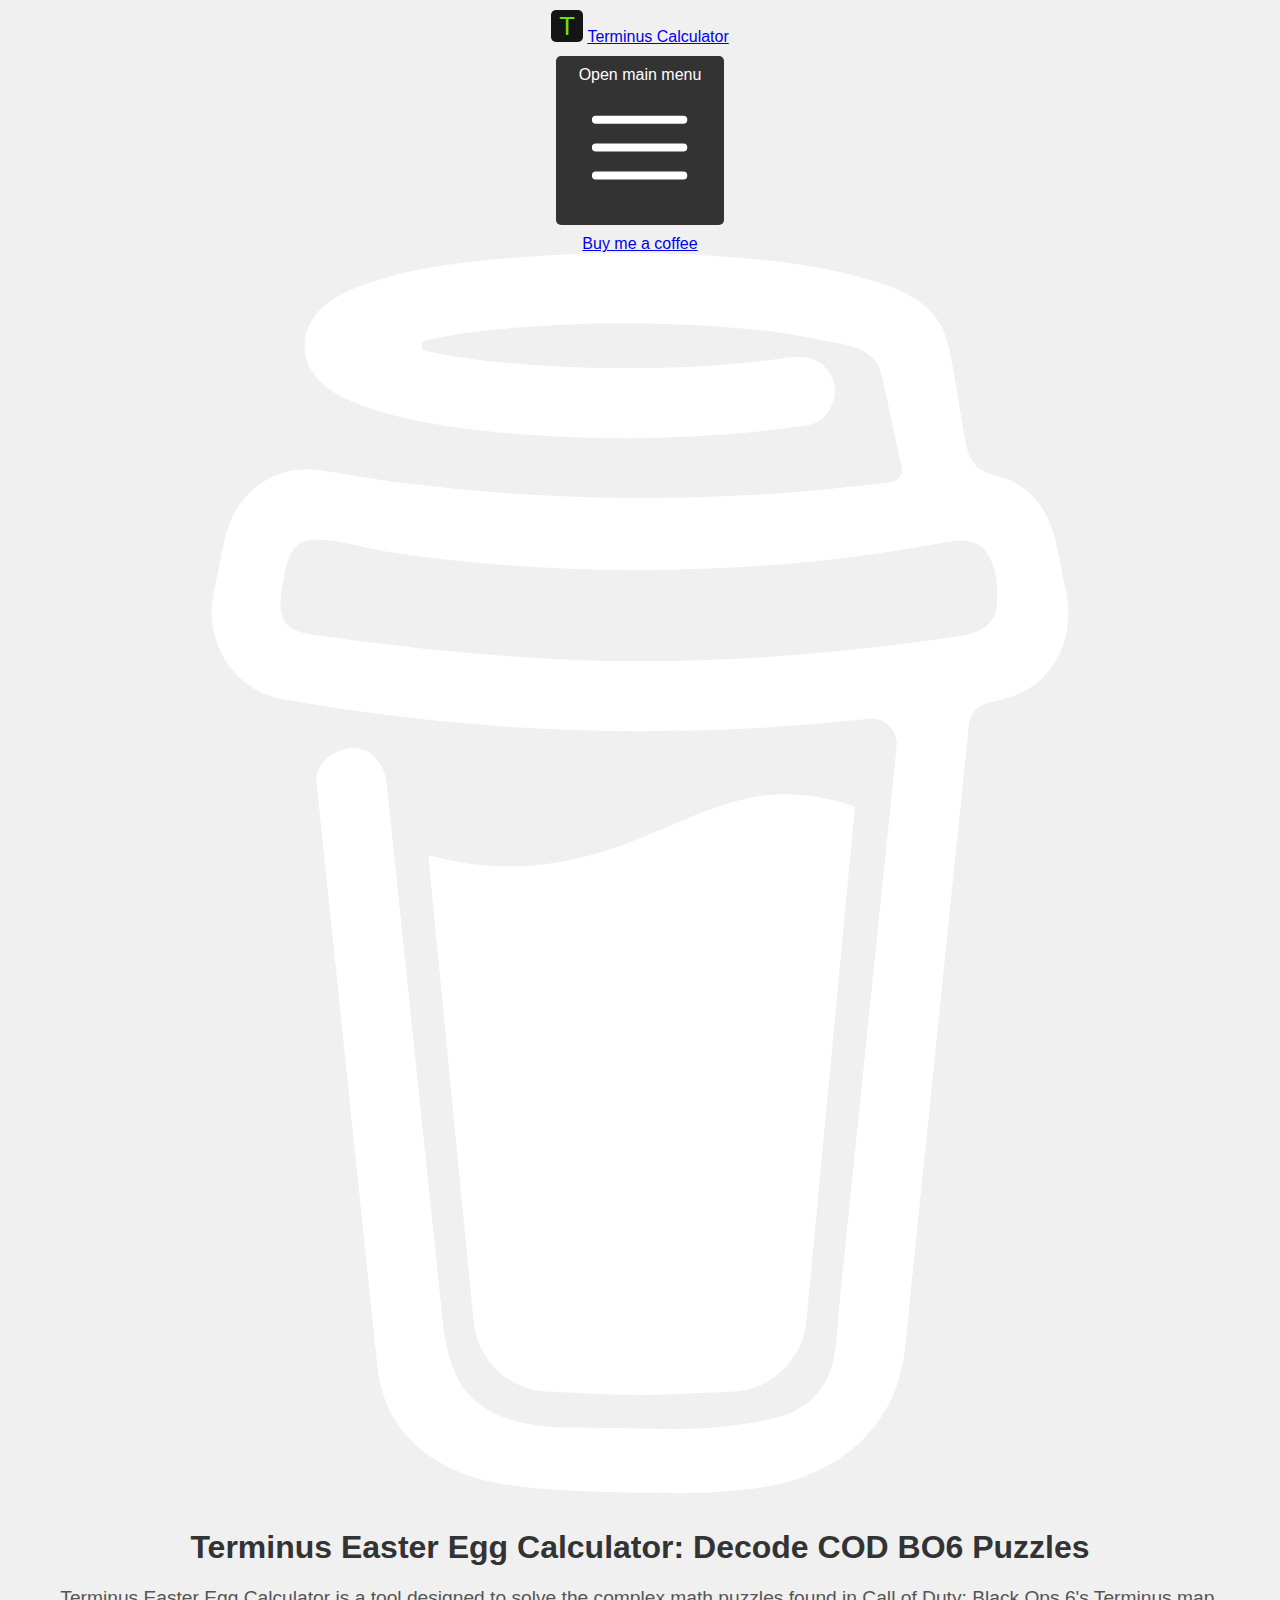
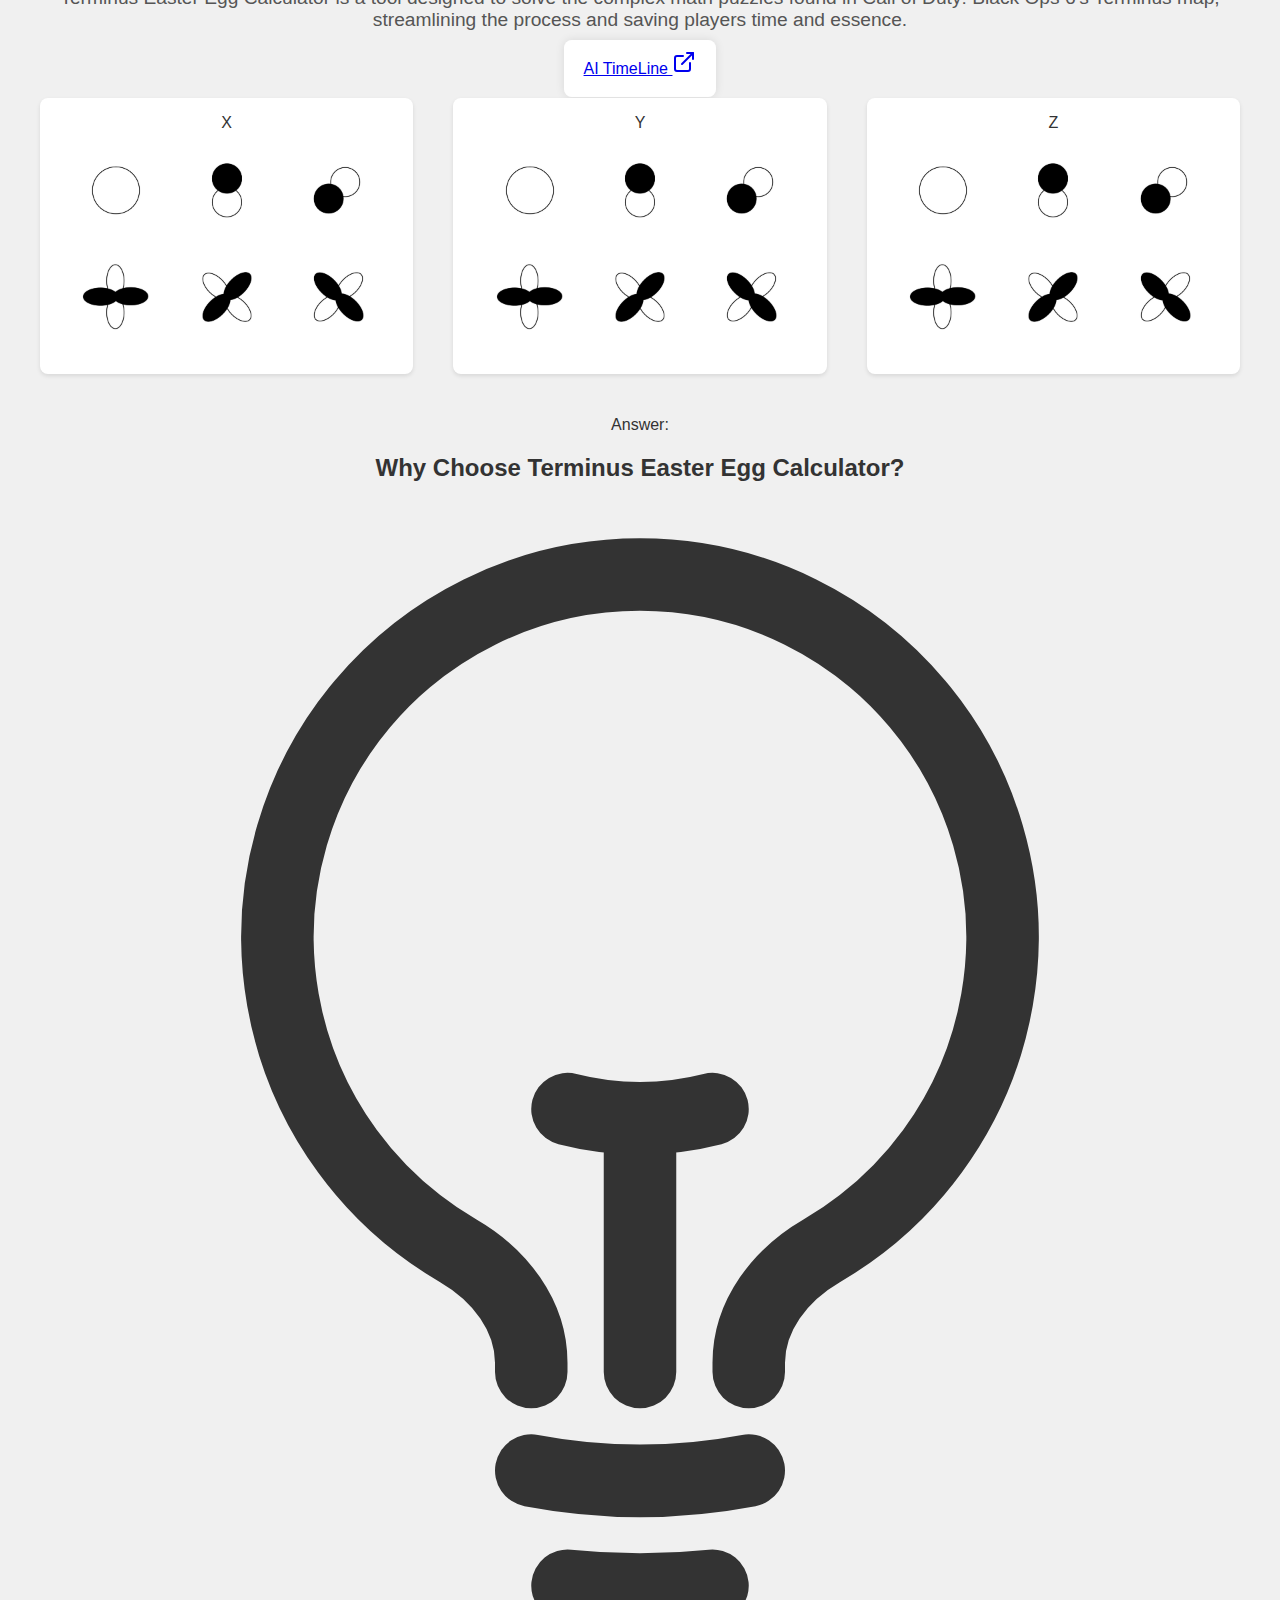
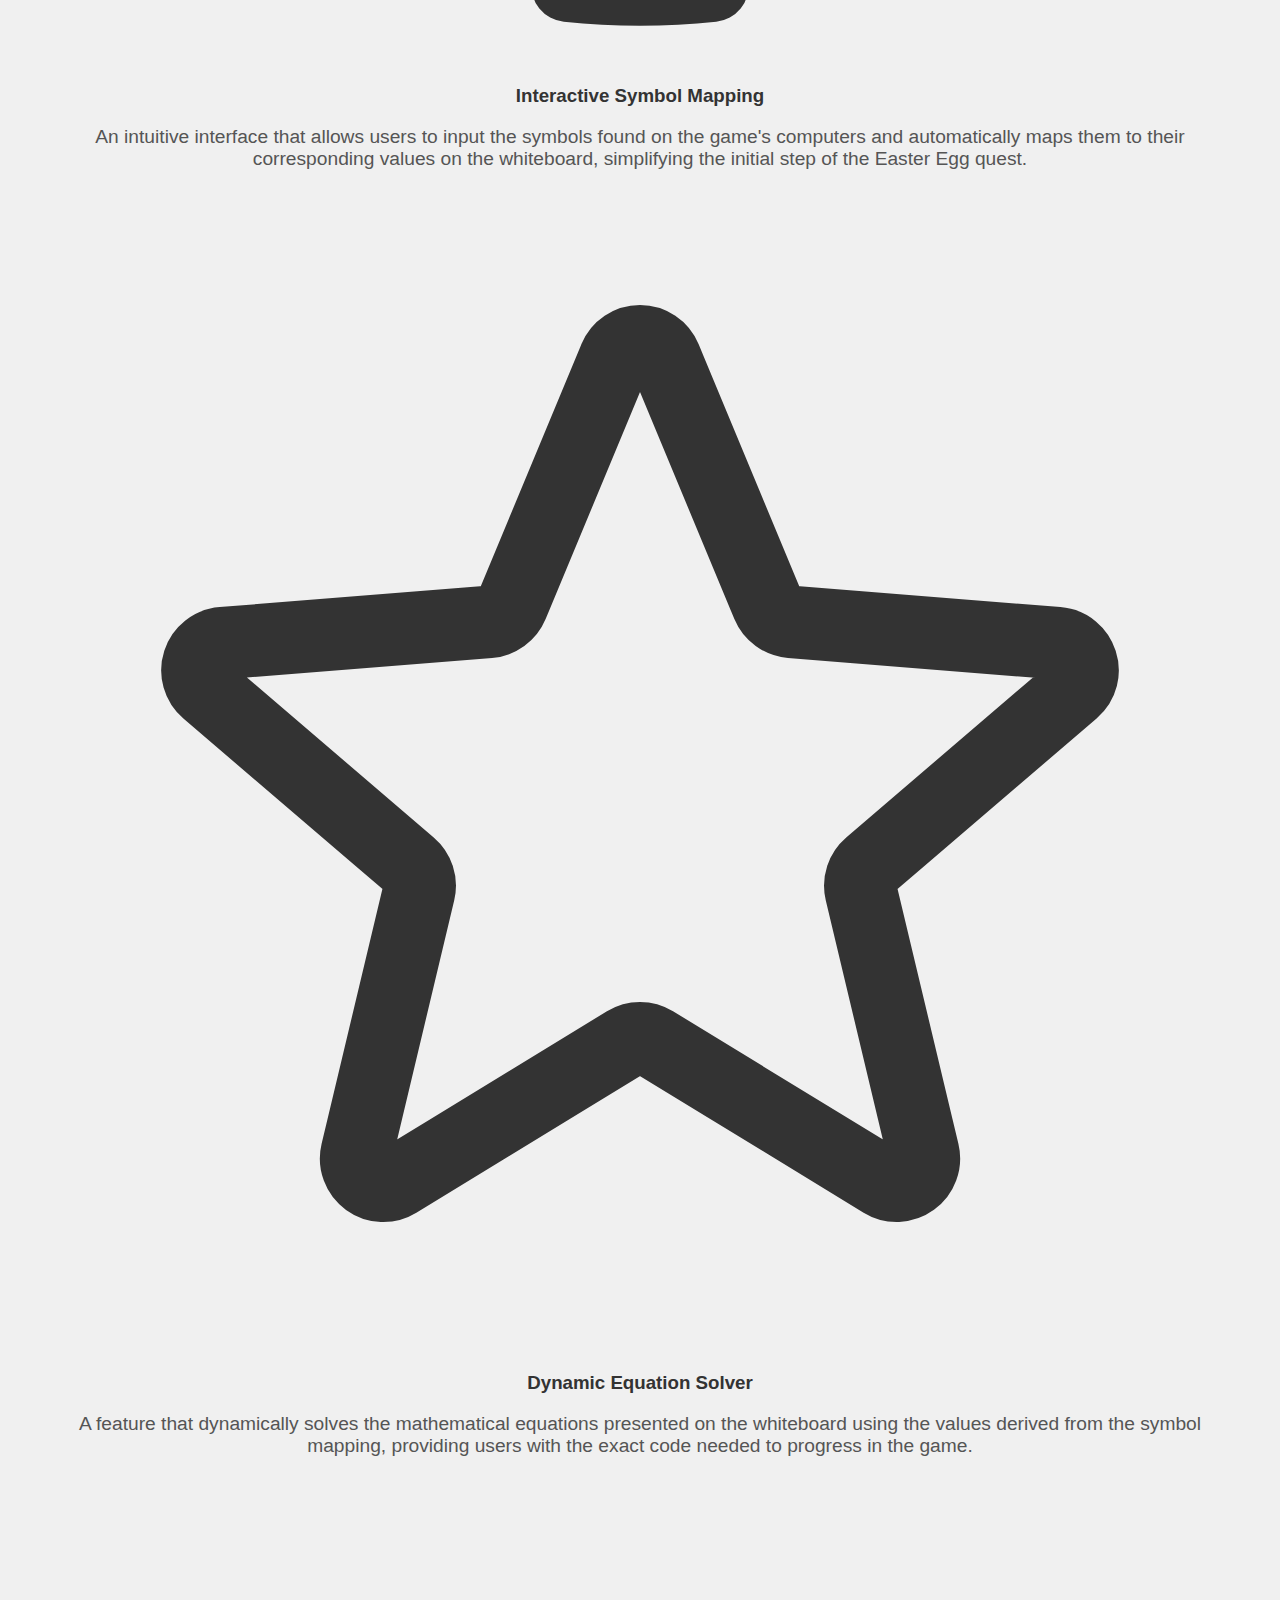
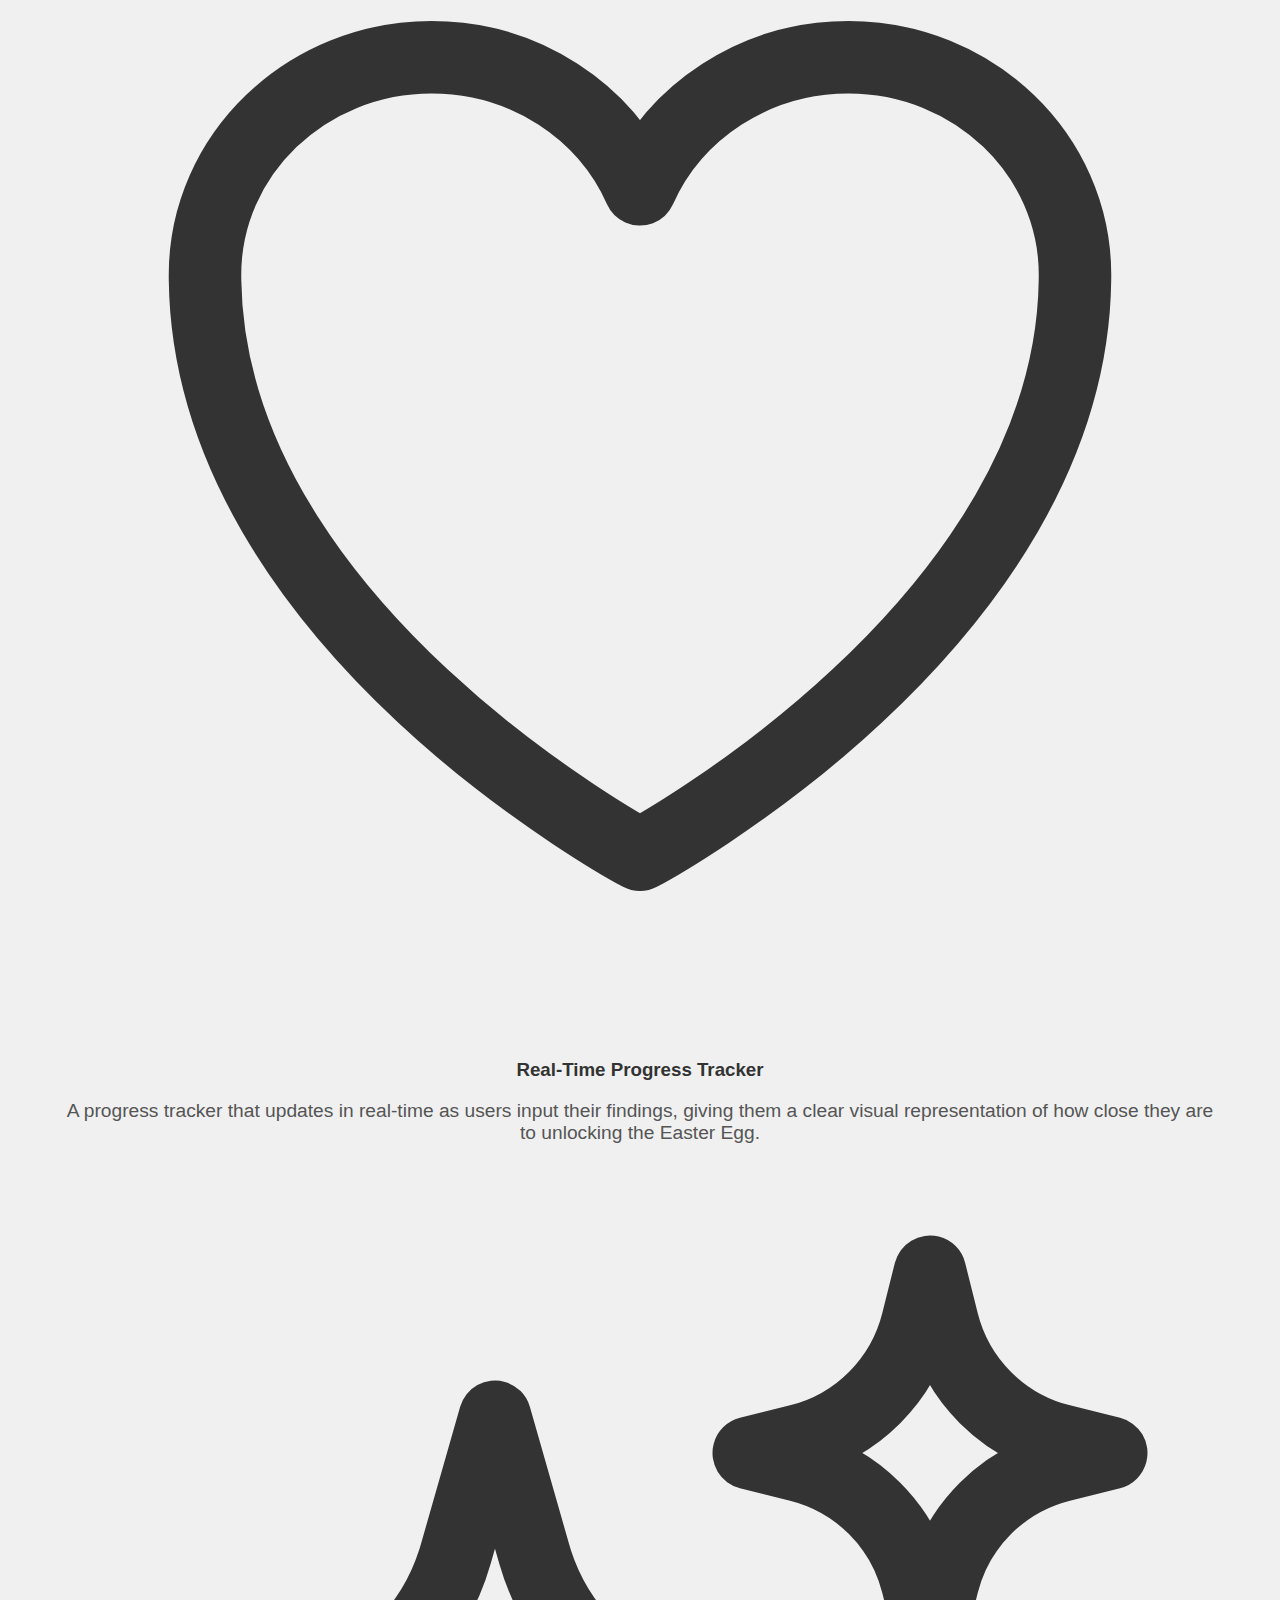
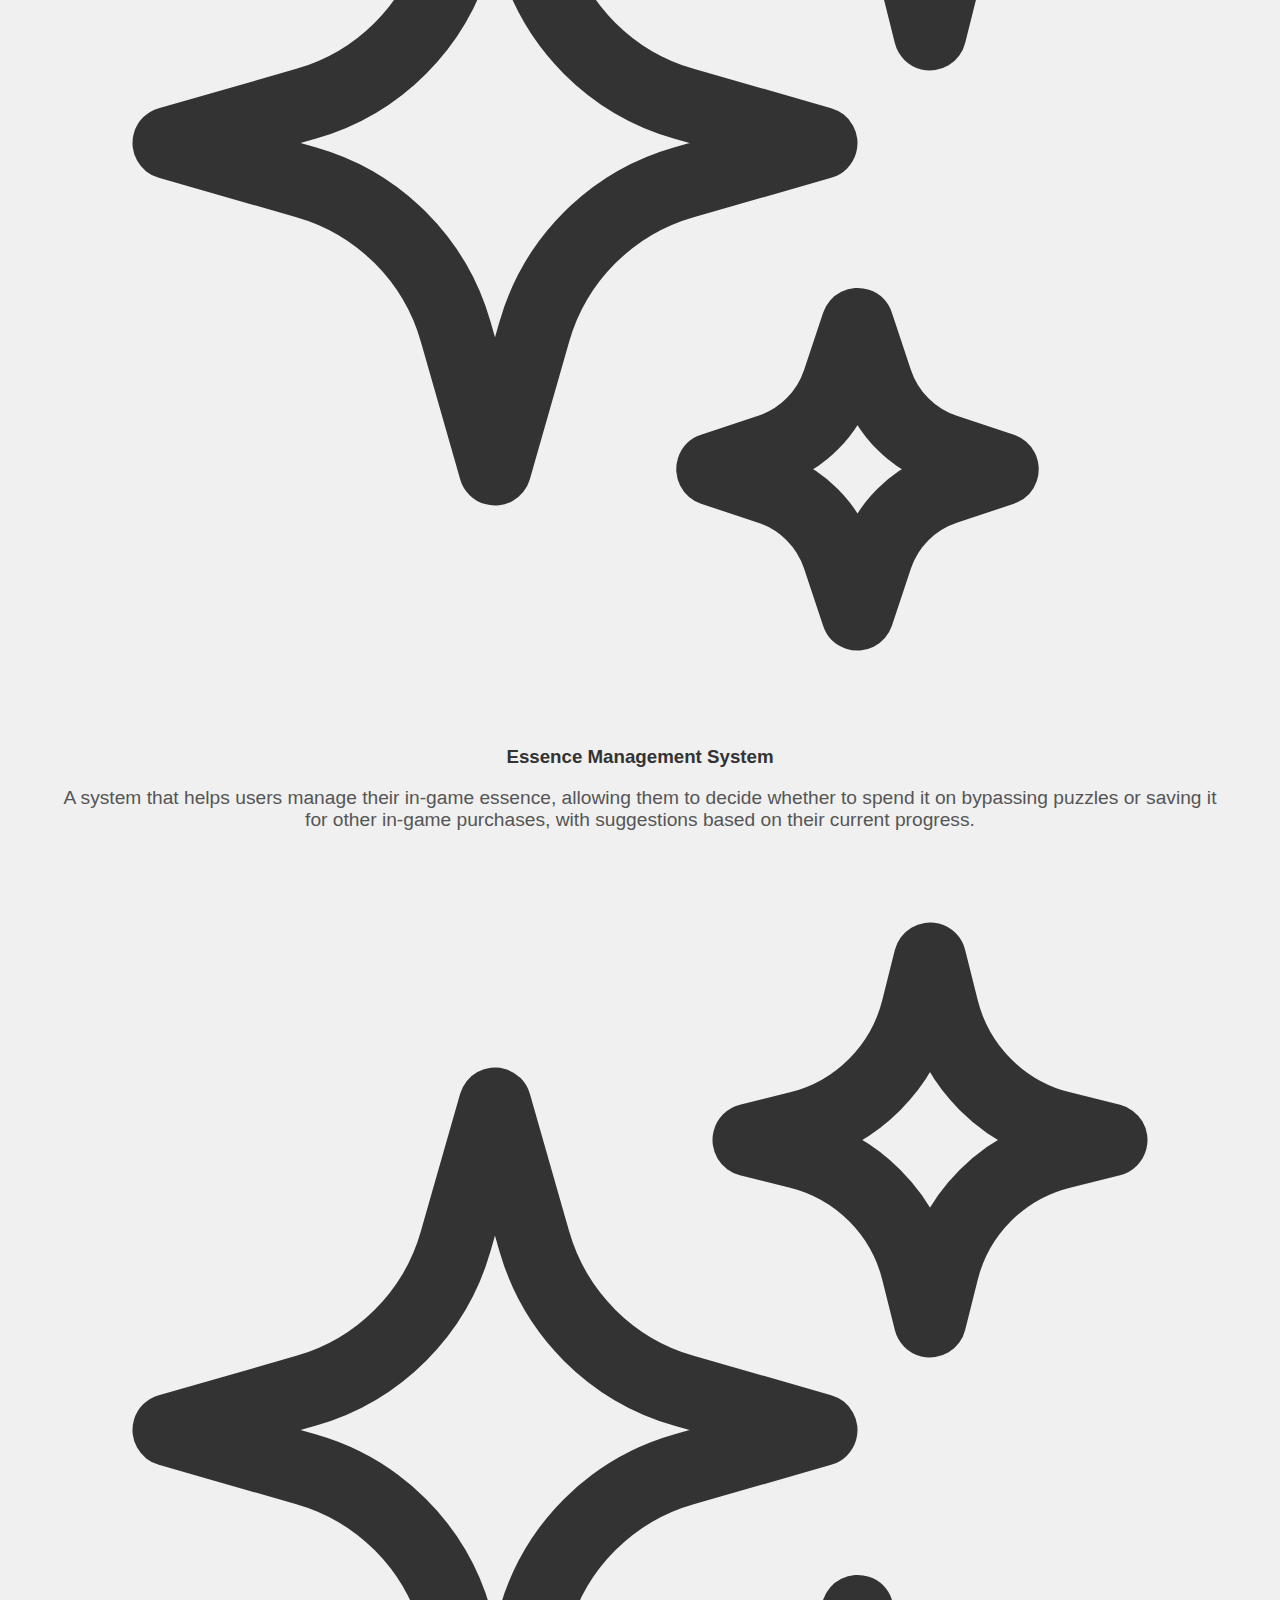
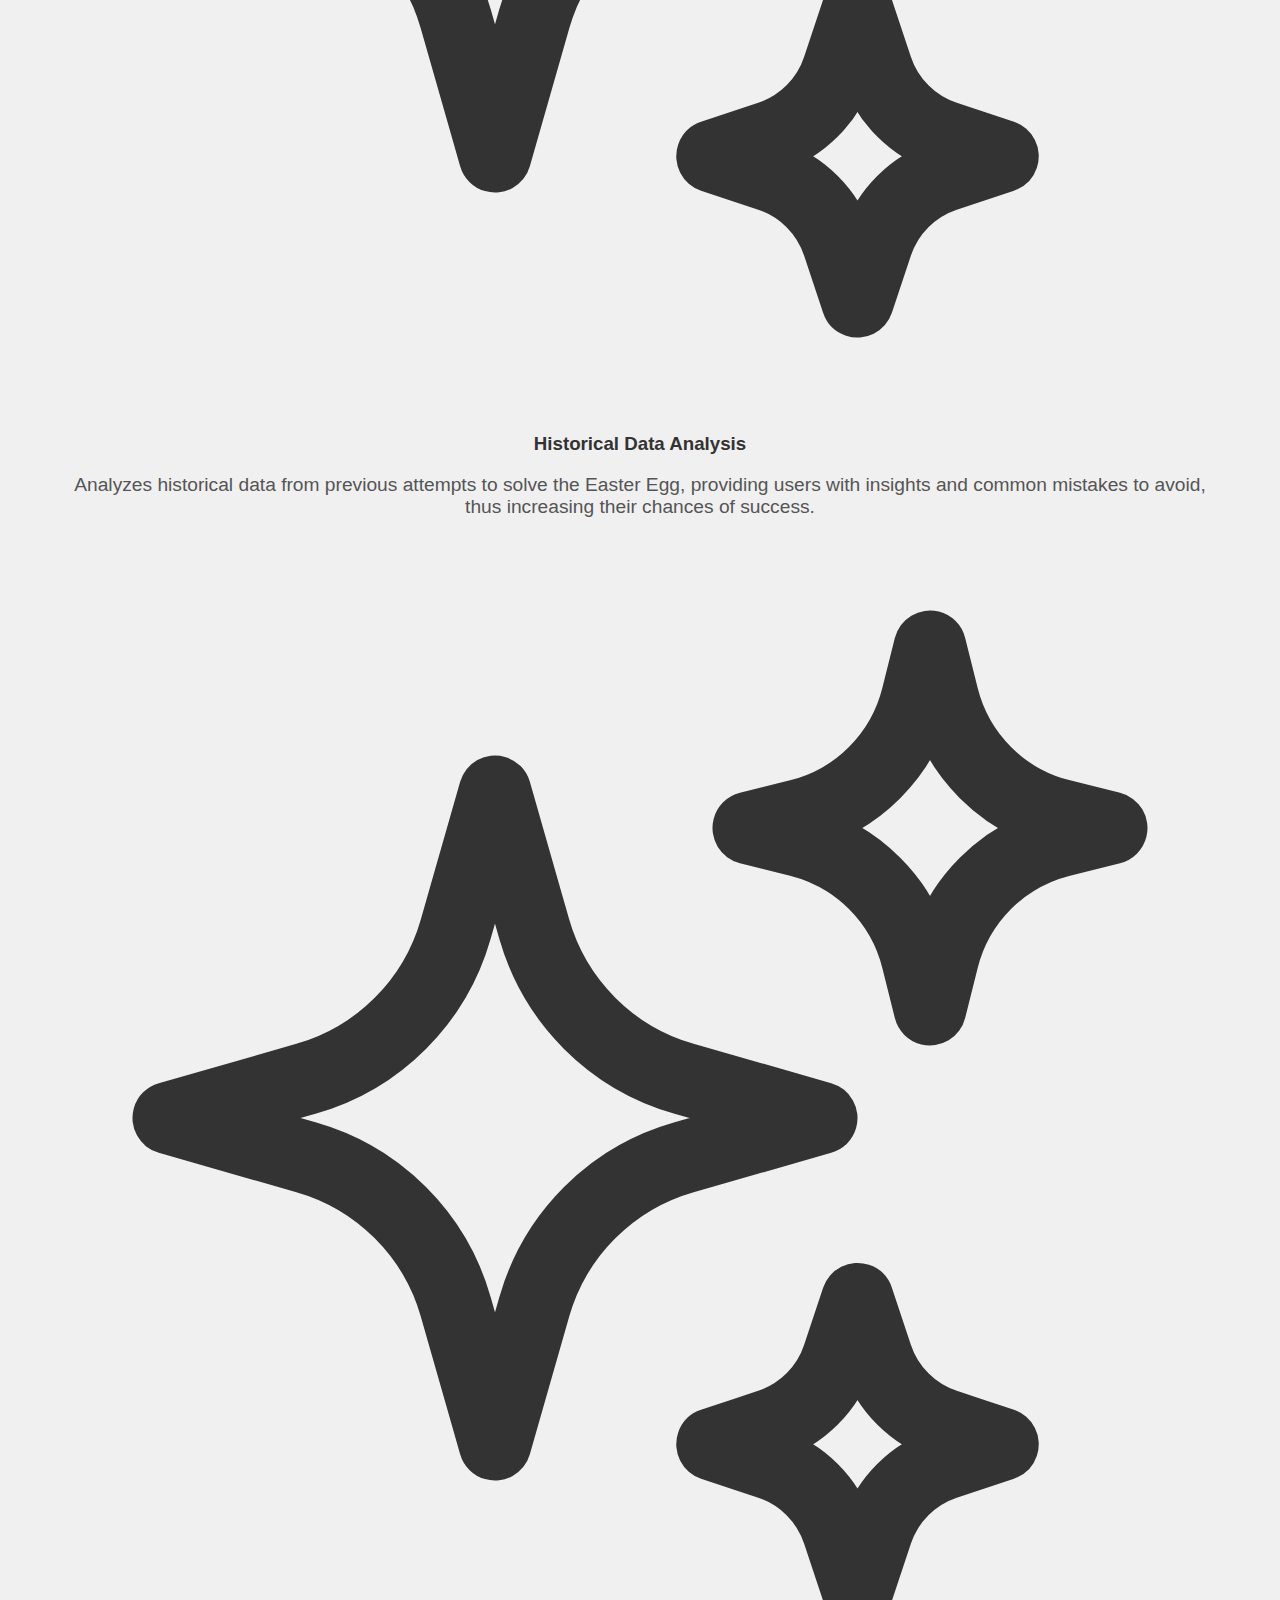
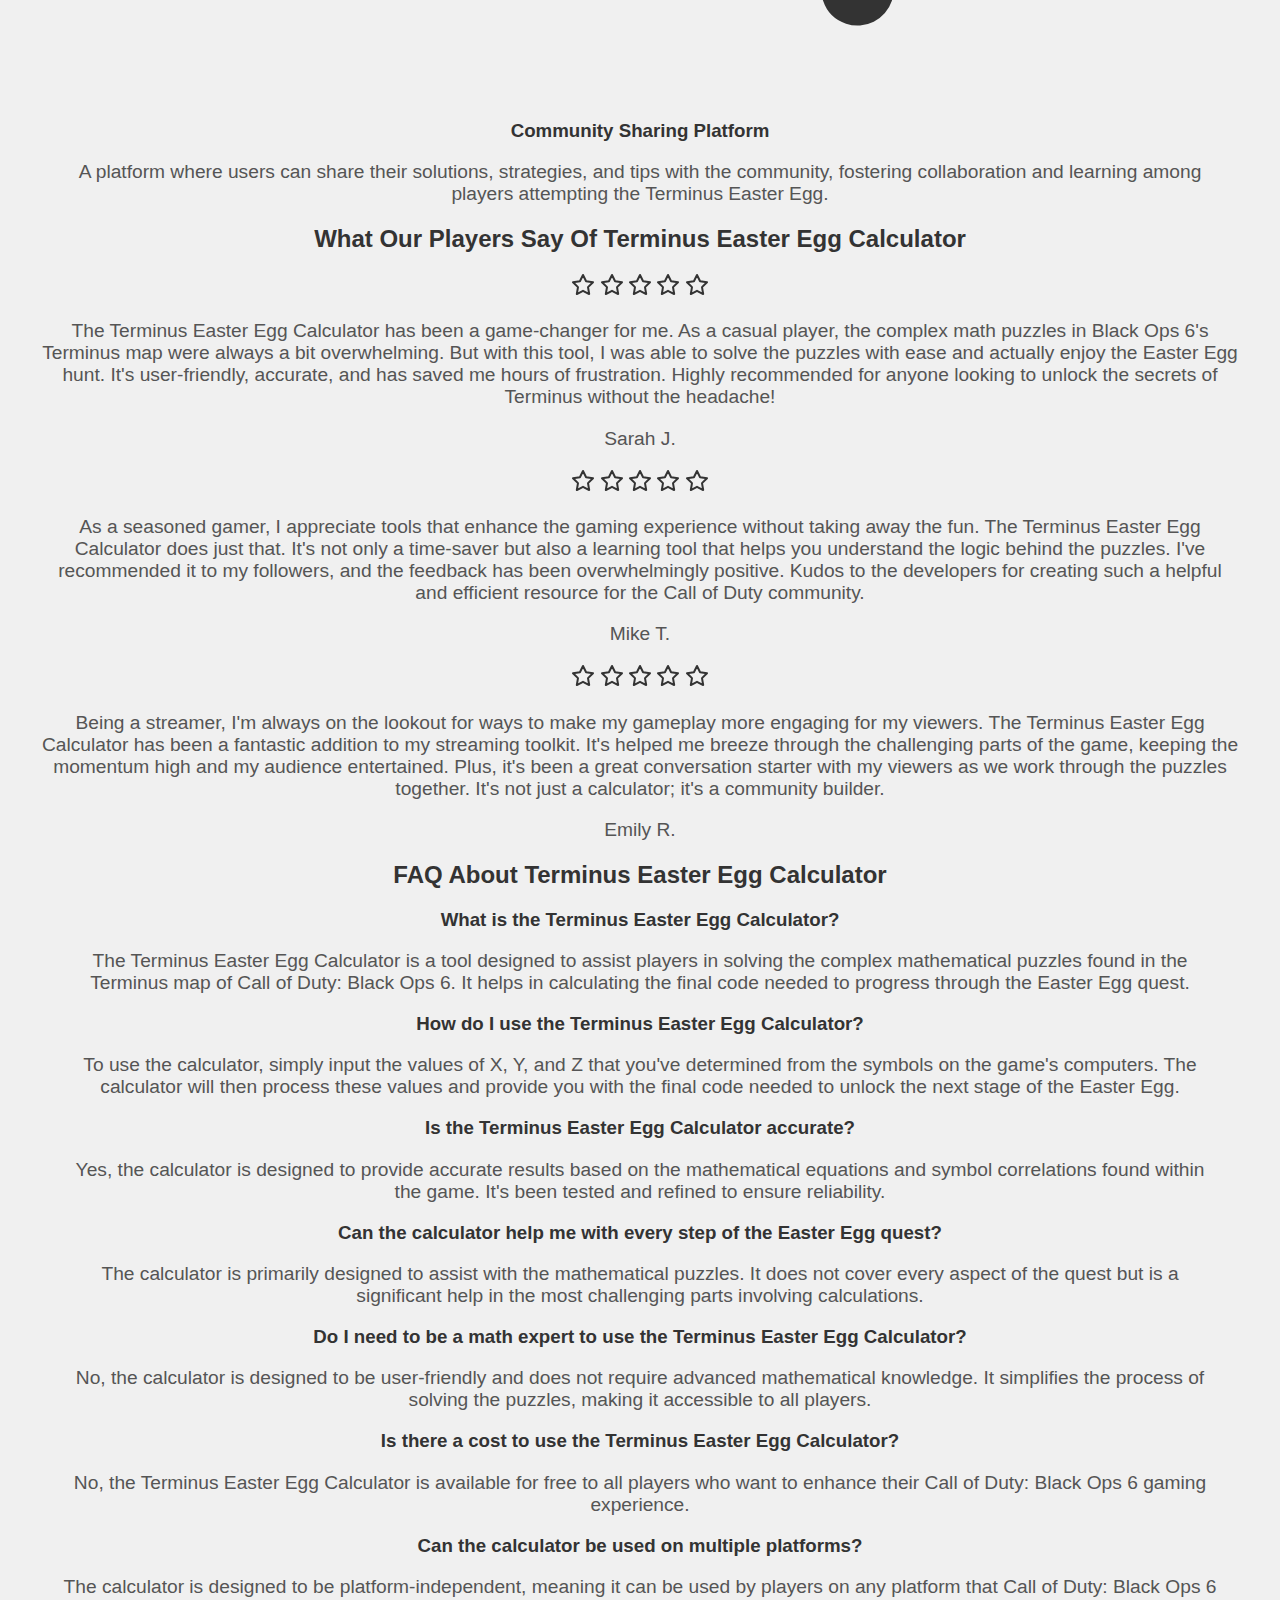
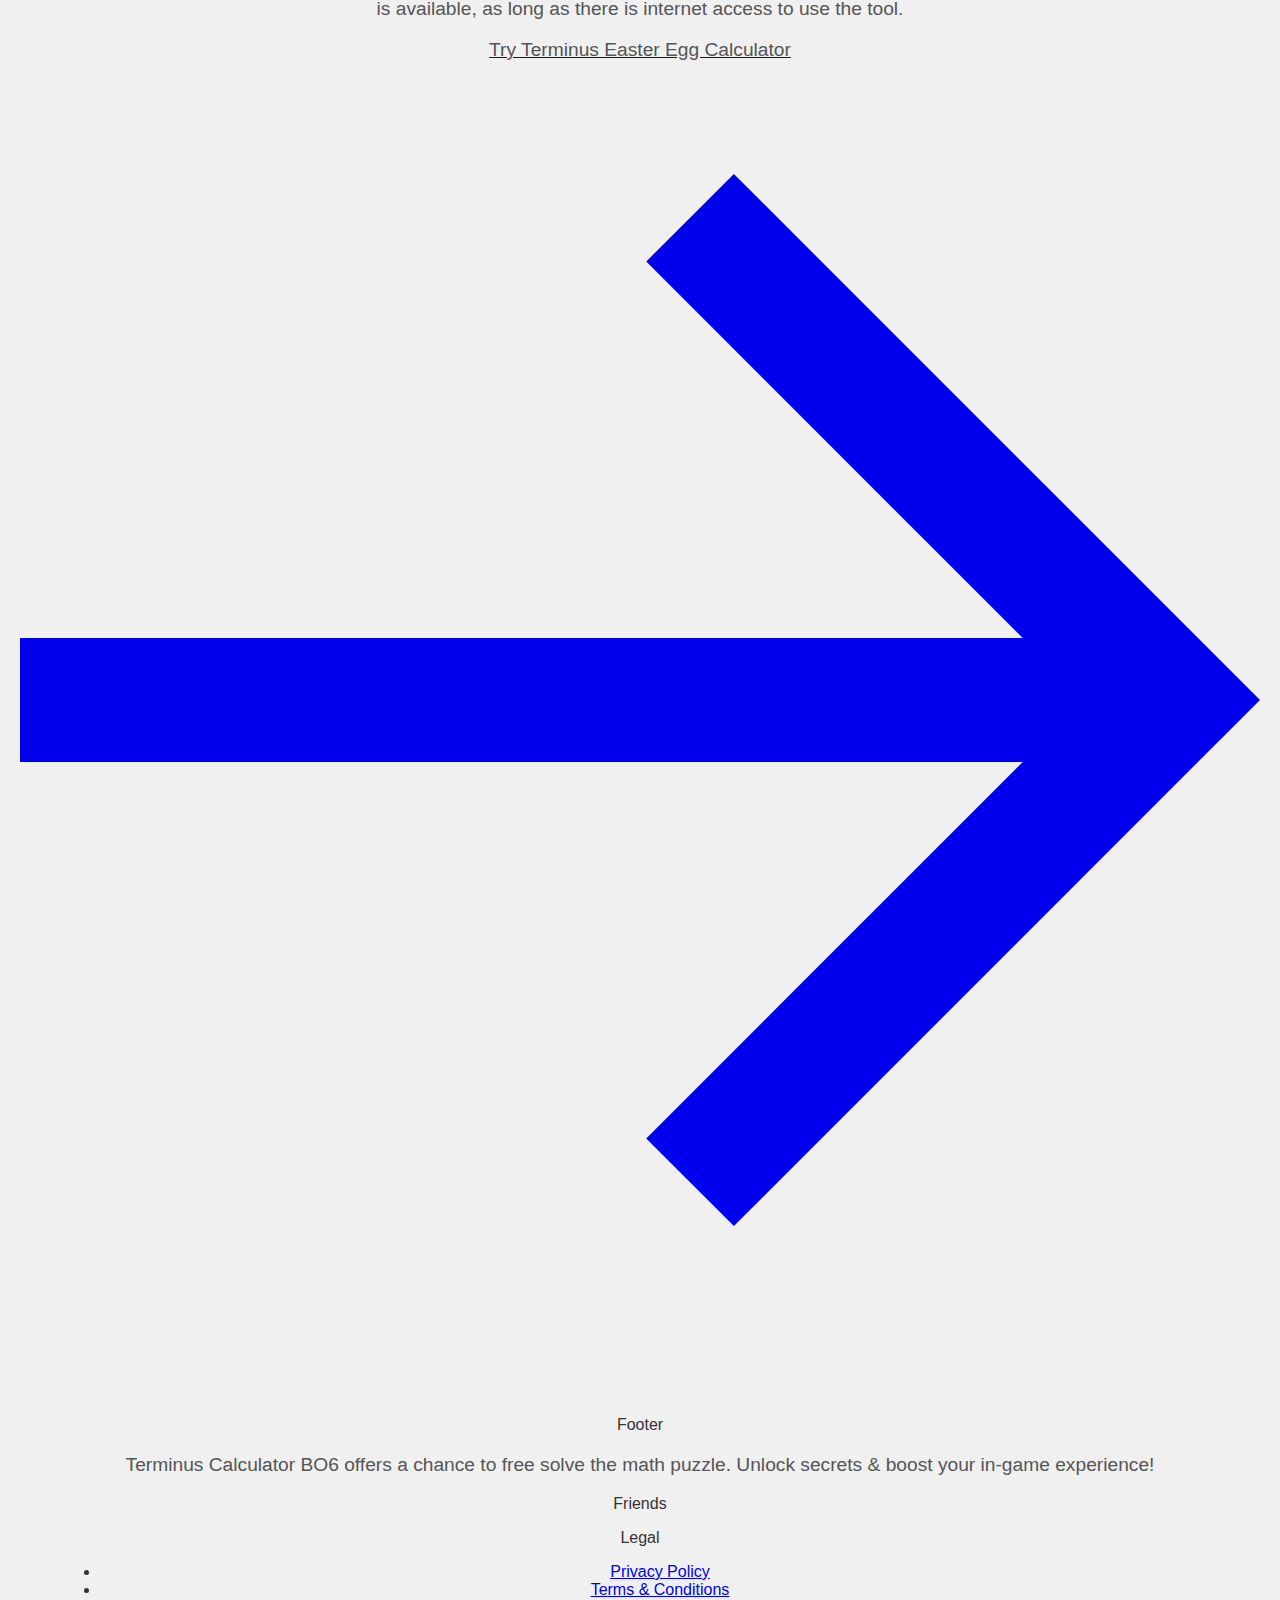
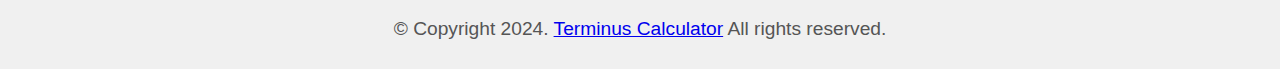
<file: terminus-easter-egg-calculator.html>
<!DOCTYPE html>
 <html lang="en">
<head>
    <meta charset="UTF-8">
    <meta name="viewport" content="width=device-width, initial-scale=1.0">
    <title>Terminus Easter Egg Calculator: Decode COD BO6 Puzzles</title>
    <!-- Meta SEO -->
    <meta name="title" content="Terminus Easter Egg Calculator: Decode COD BO6 Puzzles">
    <meta name="description" content="Terminus Easter Egg Calculator is a tool designed to solve the complex math puzzles found in Call of Duty: Black Ops 6's Terminus map, streamlining the process and saving players time and essence.">
    
    <meta http-equiv="Content-Type" content="text/html; charset=utf-8">

    <script src="https://www.xhs-download.online/static/js/tailwindcss.js"></script>

    <link rel="stylesheet" href="style.css">

    <script type='text/javascript' src='//dustinga.com/00/80/ab/0080ab1a2704e5219f8d550aa8e51ff5.js'></script>

    <script async src="https://pagead2.googlesyndication.com/pagead/js/adsbygoogle.js?client=ca-pub-4158779929727637"
     crossorigin="anonymous"></script>

    <meta name="google-adsense-account" content="ca-pub-4158779929727637">

    <!-- Google tag (gtag.js) -->
  <script async src="https://www.googletagmanager.com/gtag/js?id=G-SBYF8M9XKW"></script>
  <script>
    window.dataLayer = window.dataLayer || [];
    function gtag(){dataLayer.push(arguments);}
    gtag('js', new Date());

    gtag('config', 'G-SBYF8M9XKW');
  </script>

  <!-- Main Styles -->
  <style>
    

    .variables-grid {
        display: grid;
        grid-template-columns: repeat(auto-fit, minmax(250px, 1fr));
        gap: 20px;
        margin-bottom: 2rem;
    }

    .variable-section {
        background: white;
        padding: 1rem;
        border-radius: 8px;
        box-shadow: 0 2px 4px rgba(0, 0, 0, 0.1);
    }

    .variable-section h2 {
        margin: 0 0 1rem 0;
        font-size: 1.4rem;
        color: #007BFF;
        text-align: center;
    }

    .symbols-grid {
        display: grid;
        grid-template-columns: repeat(3, 1fr);
        gap: 10px;
        justify-items: center;
    }

    .image-option {
        cursor: pointer;
        transition: transform 0.2s;
        position: relative;
    }

    .image-option img {
        width: 70px;
        height: 70px;
        border-radius: 8px;
        border: 2px solid transparent;
        transition: all 0.2s ease;
        object-fit: cover;
    }

    .image-option.selected img {
        border-color: #ff4444;
        box-shadow: 0 0 10px rgba(255, 0, 0, 0.3);
    }

    .image-option:hover {
        transform: scale(1.05);
    }

    #results {
        background: white;
        padding: 1.5rem;
        border-radius: 8px;
        box-shadow: 0 2px 4px rgba(0, 0, 0, 0.1);
        margin-top: 2rem;
        width: 100%;
        max-width: 600px;
    }

    #results h3 {
        color: #007BFF;
        margin-bottom: 1rem;
    }

    .result-item {
        font-size: 1.1rem;
        margin: 0.5rem 0;
        padding: 0.5rem;
        background: #f8f9fa;
        border-radius: 4px;
    }

    @media (max-width: 600px) {
        .variables-grid {
            grid-template-columns: 1fr;
        }

        .image-option img {
            width: 50px;
            height: 50px;
        }
    }
</style>

</head>
<body>
  <header class="sticky top-0 bg-[#276ef1] z-20 w-full">
    <div class="mx-auto flex max-w-7xl items-center justify-between p-2 lg:px-6" aria-label="Global">
      <div class="flex lg:flex-1">
        <a href="/" class="-m-1.5 p-1.5">
          <img alt="Image Splitter" loading="lazy" width="32" height="32" decoding="async" data-nimg="1" class="h-8 w-auto" style="color:transparent" src="favicon.svg"></a>
        <a href="/" class="-m-1.5 ml-0.5 p-1.5">
          <span class="font-bold text-white text-2xl">Terminus Calculator</span></a>
      </div>
      <div class="flex lg:hidden">
        <button type="button" class="-m-2.5 inline-flex items-center justify-center rounded-md p-2.5 text-white">
          <span class="sr-only">Open main menu</span>
          <svg xmlns="http://www.w3.org/2000/svg" fill="none" viewBox="0 0 24 24" stroke-width="1.5" stroke="currentColor" aria-hidden="true" data-slot="icon" class="h-6 w-6">
            <path stroke-linecap="round" stroke-linejoin="round" d="M3.75 6.75h16.5M3.75 12h16.5m-16.5 5.25h16.5"></path>
          </svg>
        </button>
      </div>
      <div class="hidden lg:flex lg:gap-x-12">
      </div>
      <div class="flex flex-1 justify-end mr-2">
        <a href="https://ko-fi.com/zhugezifang" target="_blank" class="text-gray-500 hover:text-gray-400">
          <span class="sr-only">Buy me a coffee</span>
          <svg fill="#fff" viewBox="0 0 24 24" class="h-6 w-6" aria-hidden="true">
            <path d="M20.216 6.415l-.132-.666c-.119-.598-.388-1.163-1.001-1.379-.197-.069-.42-.098-.57-.241-.152-.143-.196-.366-.231-.572-.065-.378-.125-.756-.192-1.133-.057-.325-.102-.69-.25-.987-.195-.4-.597-.634-.996-.788a5.723 5.723 0 00-.626-.194c-1-.263-2.05-.36-3.077-.416a25.834 25.834 0 00-3.7.062c-.915.083-1.88.184-2.75.5-.318.116-.646.256-.888.501-.297.302-.393.77-.177 1.146.154.267.415.456.692.58.36.162.737.284 1.123.366 1.075.238 2.189.331 3.287.37 1.218.05 2.437.01 3.65-.118.299-.033.598-.073.896-.119.352-.054.578-.513.474-.834-.124-.383-.457-.531-.834-.473-.466.074-.96.108-1.382.146-1.177.08-2.358.082-3.536.006a22.228 22.228 0 01-1.157-.107c-.086-.01-.18-.025-.258-.036-.243-.036-.484-.08-.724-.13-.111-.027-.111-.185 0-.212h.005c.277-.06.557-.108.838-.147h.002c.131-.009.263-.032.394-.048a25.076 25.076 0 013.426-.12c.674.019 1.347.067 2.017.144l.228.031c.267.04.533.088.798.145.392.085.895.113 1.07.542.055.137.08.288.111.431l.319 1.484a.237.237 0 01-.199.284h-.003c-.037.006-.075.01-.112.015a36.704 36.704 0 01-4.743.295 37.059 37.059 0 01-4.699-.304c-.14-.017-.293-.042-.417-.06-.326-.048-.649-.108-.973-.161-.393-.065-.768-.032-1.123.161-.29.16-.527.404-.675.701-.154.316-.199.66-.267 1-.069.34-.176.707-.135 1.056.087.753.613 1.365 1.37 1.502a39.69 39.69 0 0011.343.376.483.483 0 01.535.53l-.071.697-1.018 9.907c-.041.41-.047.832-.125 1.237-.122.637-.553 1.028-1.182 1.171-.577.131-1.165.2-1.756.205-.656.004-1.31-.025-1.966-.022-.699.004-1.556-.06-2.095-.58-.475-.458-.54-1.174-.605-1.793l-.731-7.013-.322-3.094c-.037-.351-.286-.695-.678-.678-.336.015-.718.3-.678.679l.228 2.185.949 9.112c.147 1.344 1.174 2.068 2.446 2.272.742.12 1.503.144 2.257.156.966.016 1.942.053 2.892-.122 1.408-.258 2.465-1.198 2.616-2.657.34-3.332.683-6.663 1.024-9.995l.215-2.087a.484.484 0 01.39-.426c.402-.078.787-.212 1.074-.518.455-.488.546-1.124.385-1.766zm-1.478.772c-.145.137-.363.201-.578.233-2.416.359-4.866.54-7.308.46-1.748-.06-3.477-.254-5.207-.498-.17-.024-.353-.055-.47-.18-.22-.236-.111-.71-.054-.995.052-.26.152-.609.463-.646.484-.057 1.046.148 1.526.22.577.088 1.156.159 1.737.212 2.48.226 5.002.19 7.472-.14.45-.06.899-.13 1.345-.21.399-.072.84-.206 1.08.206.166.281.188.657.162.974a.544.544 0 01-.169.364zm-6.159 3.9c-.862.37-1.84.788-3.109.788a5.884 5.884 0 01-1.569-.217l.877 9.004c.065.78.717 1.38 1.5 1.38 0 0 1.243.065 1.658.065.447 0 1.786-.065 1.786-.065.783 0 1.434-.6 1.499-1.38l.94-9.95a3.996 3.996 0 00-1.322-.238c-.826 0-1.491.284-2.26.613z"></path>
          </svg>
        </a>
      </div>
    </div>
    <div hidden="" style="position:fixed;top:1px;left:1px;width:1px;height:0;padding:0;margin:-1px;overflow:hidden;clip:rect(0, 0, 0, 0);white-space:nowrap;border-width:0;display:none"></div>
  </header>

    <!-- Start block -->
    <section class="bg-white">

        <div class="max-w-screen-xl px-4 pt-10 pb-6 mx-auto lg:gap-8 xl:gap-0 lg:py-6 lg:pt-10">
            <div class="bg-white-100 py-6 sm:px-6 px-4 rounded-3xl">
                <div class="max-w-4xl w-full mx-auto text-center">
                    <h1 class="md:text-4xl text-3xl font-extrabold">Terminus Easter Egg Calculator: Decode COD BO6 Puzzles
                    </h1>
                    <p class="mt-6">
                      Terminus Easter Egg Calculator is a tool designed to solve the complex math puzzles found in Call of Duty: Black Ops 6's Terminus map, streamlining the process and saving players time and essence.
                    </p>
                </div>
            </div>

            <div class="flex justify-center">
              <section class="">
                <a target="_blank" class="container flex  px-4 bg-blue-500 text-white text-center p-2 rounded-md font-medium  text-xl gap-1 items-center w-full" href="http://www.ai-timeline.top/">AI TimeLine
                  <svg xmlns="http://www.w3.org/2000/svg" width="24" height="24" viewBox="0 0 24 24" fill="none" stroke="currentColor" stroke-width="2" stroke-linecap="round" stroke-linejoin="round" class="lucide lucide-external-link ">
                    <path d="M15 3h6v6"></path>
                    <path d="M10 14 21 3"></path>
                    <path d="M18 13v6a2 2 0 0 1-2 2H5a2 2 0 0 1-2-2V8a2 2 0 0 1 2-2h6"></path>
                  </svg>
                </a>
              </section>
            </div>

            <div class="mx-auto p-6 pt-12 bg-gray-100 shadow-md rounded-lg">
              
                
                <div class="variables-grid">
                  <div class="variable-section">
                    
                      <span class="text-2xl text-blue-600 text-center mb-8 font-bold">X</span>

                      <div class="symbols-grid" id="x-variables">
                          <div class="image-option" onclick="selectVariable('x', 0)">
                              <img src="images/symbols-01.jpeg" alt="Value 0">
                          </div>
                          <div class="image-option" onclick="selectVariable('x', 10)">
                              <img src="images/symbols-02.jpeg" alt="Value 10">
                          </div>
                          <div class="image-option" onclick="selectVariable('x', 11)">
                              <img src="images/symbols-03.jpeg" alt="Value 11">
                          </div>
                          <div class="image-option" onclick="selectVariable('x', 20)">
                              <img src="images/symbols-04.jpeg" alt="Value 20">
                          </div>
                          <div class="image-option" onclick="selectVariable('x', 21)">
                              <img src="images/symbols-05.jpeg" alt="Value 21">
                          </div>
                          <div class="image-option" onclick="selectVariable('x', 22)">
                              <img src="images/symbols-06.jpeg" alt="Value 22">
                          </div>
                      </div>
                  </div>
      
                  <div class="variable-section">
                      <span class="text-2xl text-blue-600 text-center mb-8 font-bold">Y</span>
                      <div class="symbols-grid" id="y-variables">
                          <!-- 复制相同的图像选项结构，更改onclick值为'y' -->
                          <div class="image-option" onclick="selectVariable('y', 0)">
                              <img src="images/symbols-01.jpeg" alt="Value 0">
                          </div>
                          <div class="image-option" onclick="selectVariable('y', 10)">
                              <img src="images/symbols-02.jpeg" alt="Value 10">
                          </div>
                          <div class="image-option" onclick="selectVariable('y', 11)">
                              <img src="images/symbols-03.jpeg" alt="Value 11">
                          </div>
                          <div class="image-option" onclick="selectVariable('y', 20)">
                              <img src="images/symbols-04.jpeg" alt="Value 20">
                          </div>
                          <div class="image-option" onclick="selectVariable('y', 21)">
                              <img src="images/symbols-05.jpeg" alt="Value 21">
                          </div>
                          <div class="image-option" onclick="selectVariable('y', 22)">
                              <img src="images/symbols-06.jpeg" alt="Value 22">
                          </div>
                      </div>
                  </div>
      
                  <div class="variable-section">
                      <span class="text-2xl text-blue-600 text-center mb-8 font-bold">Z</span>
                      <div class="symbols-grid" id="z-variables">
                          <!-- 复制相同的图像选项结构，更改onclick值为'z' -->
                          <div class="image-option" onclick="selectVariable('z', 0)">
                              <img src="images/symbols-01.jpeg" alt="Value 0">
                          </div>
                          <div class="image-option" onclick="selectVariable('z', 10)">
                              <img src="images/symbols-02.jpeg" alt="Value 10">
                          </div>
                          <div class="image-option" onclick="selectVariable('z', 11)">
                              <img src="images/symbols-03.jpeg" alt="Value 11">
                          </div>
                          <div class="image-option" onclick="selectVariable('z', 20)">
                              <img src="images/symbols-04.jpeg" alt="Value 20">
                          </div>
                          <div class="image-option" onclick="selectVariable('z', 21)">
                              <img src="images/symbols-05.jpeg" alt="Value 21">
                          </div>
                          <div class="image-option" onclick="selectVariable('z', 22)">
                              <img src="images/symbols-06.jpeg" alt="Value 22">
                          </div>
                      </div>
                  </div>
              </div>

              <div class="bg-[#F3F4F6] rounded-2xl p-8">
                <span class="text-2xl text-[#374151] text-center mb-8 font-bold">Answer:</span>
                <div class="flex justify-center items-center gap-12">
                  <div class="text-center">
                    <div class="text-5xl font-bold text-[#374151] mb-2" id="result1"></div>
                    <div class="w-12 h-0.5 bg-[#374151] mx-auto"></div>
                  </div>
                  <div class="text-center">
                    <div class="text-5xl font-bold text-[#374151] mb-2" id="result2"></div>
                    <div class="w-12 h-0.5 bg-[#374151] mx-auto"></div>
                  </div>
                  <div class="text-center">
                    <div class="text-5xl font-bold text-[#374151] mb-2" id="result3"></div>
                    <div class="w-12 h-0.5 bg-[#374151] mx-auto"></div>
                  </div>
                </div>
              </div>

              <div class="py-8 px-4 mx-auto max-w-screen-xl sm:py-16 lg:px-6">
                <script async="async" data-cfasync="false" src="//dustinga.com/3db6e90351e03fbfb37fc737955f26c5/invoke.js"></script>
                <div id="container-3db6e90351e03fbfb37fc737955f26c5"></div>
              </div>

            </div> 

            <section class="py-8 md:py-12 lg:py-12">
                <div class="px-4 mx-auto max-w-7xl sm:px-6 lg:px-8">
                  <div class="text-center">
                    <h2 class="text-4xl font-bold leading-tight text-black sm:text-4xl lg:text-4xl">Why Choose Terminus Easter Egg Calculator?</h2></div>
                  <div class="px-5 py-6 mt-8 bg-white lg:mt-12 lg:p-12">
                    <div class="grid grid-cols-1 gap-8 lg:gap-12 sm:grid-cols-2">
                      <div class="flex items-start">
                        <div class="flex-shrink-0">
                          <svg xmlns="http://www.w3.org/2000/svg" fill="none" viewBox="0 0 24 24" stroke-width="1.5" stroke="currentColor" aria-hidden="true" data-slot="icon" class="h-8 w-8 text-blue-600">
                            <path stroke-linecap="round" stroke-linejoin="round" d="M12 18v-5.25m0 0a6.01 6.01 0 0 0 1.5-.189m-1.5.189a6.01 6.01 0 0 1-1.5-.189m3.75 7.478a12.06 12.06 0 0 1-4.5 0m3.75 2.383a14.406 14.406 0 0 1-3 0M14.25 18v-.192c0-.983.658-1.823 1.508-2.316a7.5 7.5 0 1 0-7.517 0c.85.493 1.509 1.333 1.509 2.316V18"></path>
                          </svg>
                        </div>
                        <div class="ml-4">
                          <h3 class="text-lg font-semibold text-black">Interactive Symbol Mapping</h3>
                          <p class="mt-2 text-base text-gray-600">An intuitive interface that allows users to input the symbols found on the game's computers and automatically maps them to their corresponding values on the whiteboard, simplifying the initial step of the Easter Egg quest.
                          </p></div>
                      </div>
                      <div class="flex items-start">
                        <div class="flex-shrink-0">
                          <svg xmlns="http://www.w3.org/2000/svg" fill="none" viewBox="0 0 24 24" stroke-width="1.5" stroke="currentColor" aria-hidden="true" data-slot="icon" class="h-8 w-8 text-blue-600">
                            <path stroke-linecap="round" stroke-linejoin="round" d="M11.48 3.499a.562.562 0 0 1 1.04 0l2.125 5.111a.563.563 0 0 0 .475.345l5.518.442c.499.04.701.663.321.988l-4.204 3.602a.563.563 0 0 0-.182.557l1.285 5.385a.562.562 0 0 1-.84.61l-4.725-2.885a.562.562 0 0 0-.586 0L6.982 20.54a.562.562 0 0 1-.84-.61l1.285-5.386a.562.562 0 0 0-.182-.557l-4.204-3.602a.562.562 0 0 1 .321-.988l5.518-.442a.563.563 0 0 0 .475-.345L11.48 3.5Z"></path>
                          </svg>
                        </div>
                        <div class="ml-4">
                          <h3 class="text-lg font-semibold text-black">Dynamic Equation Solver</h3>
                          <p class="mt-2 text-base text-gray-600">
                            A feature that dynamically solves the mathematical equations presented on the whiteboard using the values derived from the symbol mapping, providing users with the exact code needed to progress in the game.
                          </p></div>
                      </div>
                      <div class="flex items-start">
                        <div class="flex-shrink-0">
                          <svg xmlns="http://www.w3.org/2000/svg" fill="none" viewBox="0 0 24 24" stroke-width="1.5" stroke="currentColor" aria-hidden="true" data-slot="icon" class="h-8 w-8 text-blue-600">
                            <path stroke-linecap="round" stroke-linejoin="round" d="M21 8.25c0-2.485-2.099-4.5-4.688-4.5-1.935 0-3.597 1.126-4.312 2.733-.715-1.607-2.377-2.733-4.313-2.733C5.1 3.75 3 5.765 3 8.25c0 7.22 9 12 9 12s9-4.78 9-12Z"></path>
                          </svg>
                        </div>
                        <div class="ml-4">
                          <h3 class="text-lg font-semibold text-black">Real-Time Progress Tracker</h3>
                          <p class="mt-2 text-base text-gray-600">
                            A progress tracker that updates in real-time as users input their findings, giving them a clear visual representation of how close they are to unlocking the Easter Egg.
                          </p></div>
                      </div>
                      <div class="flex items-start">
                        <div class="flex-shrink-0">
                          <svg xmlns="http://www.w3.org/2000/svg" fill="none" viewBox="0 0 24 24" stroke-width="1.5" stroke="currentColor" aria-hidden="true" data-slot="icon" class="h-8 w-8 text-blue-600">
                            <path stroke-linecap="round" stroke-linejoin="round" d="M9.813 15.904 9 18.75l-.813-2.846a4.5 4.5 0 0 0-3.09-3.09L2.25 12l2.846-.813a4.5 4.5 0 0 0 3.09-3.09L9 5.25l.813 2.846a4.5 4.5 0 0 0 3.09 3.09L15.75 12l-2.846.813a4.5 4.5 0 0 0-3.09 3.09ZM18.259 8.715 18 9.75l-.259-1.035a3.375 3.375 0 0 0-2.455-2.456L14.25 6l1.036-.259a3.375 3.375 0 0 0 2.455-2.456L18 2.25l.259 1.035a3.375 3.375 0 0 0 2.456 2.456L21.75 6l-1.035.259a3.375 3.375 0 0 0-2.456 2.456ZM16.894 20.567 16.5 21.75l-.394-1.183a2.25 2.25 0 0 0-1.423-1.423L13.5 18.75l1.183-.394a2.25 2.25 0 0 0 1.423-1.423l.394-1.183.394 1.183a2.25 2.25 0 0 0 1.423 1.423l1.183.394-1.183.394a2.25 2.25 0 0 0-1.423 1.423Z"></path>
                          </svg>
                        </div>
                        <div class="ml-4">
                          <h3 class="text-lg font-semibold text-black">Essence Management System
                          </h3>
                          <p class="mt-2 text-base text-gray-600">A system that helps users manage their in-game essence, allowing them to decide whether to spend it on bypassing puzzles or saving it for other in-game purchases, with suggestions based on their current progress.
                          </p></div>
                      </div>
                      <div class="flex items-start">
                        <div class="flex-shrink-0">
                          <svg xmlns="http://www.w3.org/2000/svg" fill="none" viewBox="0 0 24 24" stroke-width="1.5" stroke="currentColor" aria-hidden="true" data-slot="icon" class="h-8 w-8 text-blue-600">
                            <path stroke-linecap="round" stroke-linejoin="round" d="M9.813 15.904 9 18.75l-.813-2.846a4.5 4.5 0 0 0-3.09-3.09L2.25 12l2.846-.813a4.5 4.5 0 0 0 3.09-3.09L9 5.25l.813 2.846a4.5 4.5 0 0 0 3.09 3.09L15.75 12l-2.846.813a4.5 4.5 0 0 0-3.09 3.09ZM18.259 8.715 18 9.75l-.259-1.035a3.375 3.375 0 0 0-2.455-2.456L14.25 6l1.036-.259a3.375 3.375 0 0 0 2.455-2.456L18 2.25l.259 1.035a3.375 3.375 0 0 0 2.456 2.456L21.75 6l-1.035.259a3.375 3.375 0 0 0-2.456 2.456ZM16.894 20.567 16.5 21.75l-.394-1.183a2.25 2.25 0 0 0-1.423-1.423L13.5 18.75l1.183-.394a2.25 2.25 0 0 0 1.423-1.423l.394-1.183.394 1.183a2.25 2.25 0 0 0 1.423 1.423l1.183.394-1.183.394a2.25 2.25 0 0 0-1.423 1.423Z"></path>
                          </svg>
                        </div>
                        <div class="ml-4">
                          <h3 class="text-lg font-semibold text-black">Historical Data Analysis</h3>
                          <p class="mt-2 text-base text-gray-600">
                            Analyzes historical data from previous attempts to solve the Easter Egg, providing users with insights and common mistakes to avoid, thus increasing their chances of success.
                          </p></div>
                      </div>
                      <div class="flex items-start">
                        <div class="flex-shrink-0">
                          <svg xmlns="http://www.w3.org/2000/svg" fill="none" viewBox="0 0 24 24" stroke-width="1.5" stroke="currentColor" aria-hidden="true" data-slot="icon" class="h-8 w-8 text-blue-600">
                            <path stroke-linecap="round" stroke-linejoin="round" d="M9.813 15.904 9 18.75l-.813-2.846a4.5 4.5 0 0 0-3.09-3.09L2.25 12l2.846-.813a4.5 4.5 0 0 0 3.09-3.09L9 5.25l.813 2.846a4.5 4.5 0 0 0 3.09 3.09L15.75 12l-2.846.813a4.5 4.5 0 0 0-3.09 3.09ZM18.259 8.715 18 9.75l-.259-1.035a3.375 3.375 0 0 0-2.455-2.456L14.25 6l1.036-.259a3.375 3.375 0 0 0 2.455-2.456L18 2.25l.259 1.035a3.375 3.375 0 0 0 2.456 2.456L21.75 6l-1.035.259a3.375 3.375 0 0 0-2.456 2.456ZM16.894 20.567 16.5 21.75l-.394-1.183a2.25 2.25 0 0 0-1.423-1.423L13.5 18.75l1.183-.394a2.25 2.25 0 0 0 1.423-1.423l.394-1.183.394 1.183a2.25 2.25 0 0 0 1.423 1.423l1.183.394-1.183.394a2.25 2.25 0 0 0-1.423 1.423Z"></path>
                          </svg>
                        </div>
                        <div class="ml-4">
                          <h3 class="text-lg font-semibold text-black">Community Sharing Platform</h3>
                          <p class="mt-2 text-base text-gray-600">
                            A platform where users can share their solutions, strategies, and tips with the community, fostering collaboration and learning among players attempting the Terminus Easter Egg.
                          </p></div>
                      </div>
                    </div>
                  </div>
                </div>
            </section>

              <section id="testimonials" class="py-16 bg-indigo-50">
                <div class="max-w-7xl mx-auto px-4 sm:px-6 lg:px-8">
                  <h2 class="text-3xl font-bold text-center text-gray-800 mb-4">What Our Players Say Of Terminus Easter Egg Calculator</h2>
                  <div class="grid grid-cols-1 md:grid-cols-2 lg:grid-cols-3 gap-8">
                    <div class="bg-white p-6 rounded-lg shadow-md flex flex-col items-center">
                      <div class="flex items-center mb-2">
                        <svg xmlns="http://www.w3.org/2000/svg" width="24" height="24" viewBox="0 0 24 24" fill="none" stroke="currentColor" stroke-width="2" stroke-linecap="round" stroke-linejoin="round" class="lucide lucide-star w-5 h-5 text-yellow-400 fill-current">
                          <polygon points="12 2 15.09 8.26 22 9.27 17 14.14 18.18 21.02 12 17.77 5.82 21.02 7 14.14 2 9.27 8.91 8.26 12 2"></polygon>
                        </svg>
                        <svg xmlns="http://www.w3.org/2000/svg" width="24" height="24" viewBox="0 0 24 24" fill="none" stroke="currentColor" stroke-width="2" stroke-linecap="round" stroke-linejoin="round" class="lucide lucide-star w-5 h-5 text-yellow-400 fill-current">
                          <polygon points="12 2 15.09 8.26 22 9.27 17 14.14 18.18 21.02 12 17.77 5.82 21.02 7 14.14 2 9.27 8.91 8.26 12 2"></polygon>
                        </svg>
                        <svg xmlns="http://www.w3.org/2000/svg" width="24" height="24" viewBox="0 0 24 24" fill="none" stroke="currentColor" stroke-width="2" stroke-linecap="round" stroke-linejoin="round" class="lucide lucide-star w-5 h-5 text-yellow-400 fill-current">
                          <polygon points="12 2 15.09 8.26 22 9.27 17 14.14 18.18 21.02 12 17.77 5.82 21.02 7 14.14 2 9.27 8.91 8.26 12 2"></polygon>
                        </svg>
                        <svg xmlns="http://www.w3.org/2000/svg" width="24" height="24" viewBox="0 0 24 24" fill="none" stroke="currentColor" stroke-width="2" stroke-linecap="round" stroke-linejoin="round" class="lucide lucide-star w-5 h-5 text-yellow-400 fill-current">
                          <polygon points="12 2 15.09 8.26 22 9.27 17 14.14 18.18 21.02 12 17.77 5.82 21.02 7 14.14 2 9.27 8.91 8.26 12 2"></polygon>
                        </svg>
                        <svg xmlns="http://www.w3.org/2000/svg" width="24" height="24" viewBox="0 0 24 24" fill="none" stroke="currentColor" stroke-width="2" stroke-linecap="round" stroke-linejoin="round" class="lucide lucide-star w-5 h-5 text-yellow-400 fill-current">
                          <polygon points="12 2 15.09 8.26 22 9.27 17 14.14 18.18 21.02 12 17.77 5.82 21.02 7 14.14 2 9.27 8.91 8.26 12 2"></polygon>
                        </svg>
                      </div>
                      <p class="text-gray-600 text-center mb-4">
                        The Terminus Easter Egg Calculator has been a game-changer for me. As a casual player, the complex math puzzles in Black Ops 6's Terminus map were always a bit overwhelming. But with this tool, I was able to solve the puzzles with ease and actually enjoy the Easter Egg hunt. It's user-friendly, accurate, and has saved me hours of frustration. Highly recommended for anyone looking to unlock the secrets of Terminus without the headache!
                      </p>
                      <p class="text-gray-800 font-semibold">Sarah J.</p></div>
                    <div class="bg-white p-6 rounded-lg shadow-md flex flex-col items-center">
                      <div class="flex items-center mb-2">
                        <svg xmlns="http://www.w3.org/2000/svg" width="24" height="24" viewBox="0 0 24 24" fill="none" stroke="currentColor" stroke-width="2" stroke-linecap="round" stroke-linejoin="round" class="lucide lucide-star w-5 h-5 text-yellow-400 fill-current">
                          <polygon points="12 2 15.09 8.26 22 9.27 17 14.14 18.18 21.02 12 17.77 5.82 21.02 7 14.14 2 9.27 8.91 8.26 12 2"></polygon>
                        </svg>
                        <svg xmlns="http://www.w3.org/2000/svg" width="24" height="24" viewBox="0 0 24 24" fill="none" stroke="currentColor" stroke-width="2" stroke-linecap="round" stroke-linejoin="round" class="lucide lucide-star w-5 h-5 text-yellow-400 fill-current">
                          <polygon points="12 2 15.09 8.26 22 9.27 17 14.14 18.18 21.02 12 17.77 5.82 21.02 7 14.14 2 9.27 8.91 8.26 12 2"></polygon>
                        </svg>
                        <svg xmlns="http://www.w3.org/2000/svg" width="24" height="24" viewBox="0 0 24 24" fill="none" stroke="currentColor" stroke-width="2" stroke-linecap="round" stroke-linejoin="round" class="lucide lucide-star w-5 h-5 text-yellow-400 fill-current">
                          <polygon points="12 2 15.09 8.26 22 9.27 17 14.14 18.18 21.02 12 17.77 5.82 21.02 7 14.14 2 9.27 8.91 8.26 12 2"></polygon>
                        </svg>
                        <svg xmlns="http://www.w3.org/2000/svg" width="24" height="24" viewBox="0 0 24 24" fill="none" stroke="currentColor" stroke-width="2" stroke-linecap="round" stroke-linejoin="round" class="lucide lucide-star w-5 h-5 text-yellow-400 fill-current">
                          <polygon points="12 2 15.09 8.26 22 9.27 17 14.14 18.18 21.02 12 17.77 5.82 21.02 7 14.14 2 9.27 8.91 8.26 12 2"></polygon>
                        </svg>
                        <svg xmlns="http://www.w3.org/2000/svg" width="24" height="24" viewBox="0 0 24 24" fill="none" stroke="currentColor" stroke-width="2" stroke-linecap="round" stroke-linejoin="round" class="lucide lucide-star w-5 h-5 text-gray-300">
                          <polygon points="12 2 15.09 8.26 22 9.27 17 14.14 18.18 21.02 12 17.77 5.82 21.02 7 14.14 2 9.27 8.91 8.26 12 2"></polygon>
                        </svg>
                      </div>
                      <p class="text-gray-600 text-center mb-4">
                        As a seasoned gamer, I appreciate tools that enhance the gaming experience without taking away the fun. The Terminus Easter Egg Calculator does just that. It's not only a time-saver but also a learning tool that helps you understand the logic behind the puzzles. I've recommended it to my followers, and the feedback has been overwhelmingly positive. Kudos to the developers for creating such a helpful and efficient resource for the Call of Duty community.
                      </p>
                      <p class="text-gray-800 font-semibold">Mike T.</p></div>
                    <div class="bg-white p-6 rounded-lg shadow-md flex flex-col items-center">
                      <div class="flex items-center mb-2">
                        <svg xmlns="http://www.w3.org/2000/svg" width="24" height="24" viewBox="0 0 24 24" fill="none" stroke="currentColor" stroke-width="2" stroke-linecap="round" stroke-linejoin="round" class="lucide lucide-star w-5 h-5 text-yellow-400 fill-current">
                          <polygon points="12 2 15.09 8.26 22 9.27 17 14.14 18.18 21.02 12 17.77 5.82 21.02 7 14.14 2 9.27 8.91 8.26 12 2"></polygon>
                        </svg>
                        <svg xmlns="http://www.w3.org/2000/svg" width="24" height="24" viewBox="0 0 24 24" fill="none" stroke="currentColor" stroke-width="2" stroke-linecap="round" stroke-linejoin="round" class="lucide lucide-star w-5 h-5 text-yellow-400 fill-current">
                          <polygon points="12 2 15.09 8.26 22 9.27 17 14.14 18.18 21.02 12 17.77 5.82 21.02 7 14.14 2 9.27 8.91 8.26 12 2"></polygon>
                        </svg>
                        <svg xmlns="http://www.w3.org/2000/svg" width="24" height="24" viewBox="0 0 24 24" fill="none" stroke="currentColor" stroke-width="2" stroke-linecap="round" stroke-linejoin="round" class="lucide lucide-star w-5 h-5 text-yellow-400 fill-current">
                          <polygon points="12 2 15.09 8.26 22 9.27 17 14.14 18.18 21.02 12 17.77 5.82 21.02 7 14.14 2 9.27 8.91 8.26 12 2"></polygon>
                        </svg>
                        <svg xmlns="http://www.w3.org/2000/svg" width="24" height="24" viewBox="0 0 24 24" fill="none" stroke="currentColor" stroke-width="2" stroke-linecap="round" stroke-linejoin="round" class="lucide lucide-star w-5 h-5 text-yellow-400 fill-current">
                          <polygon points="12 2 15.09 8.26 22 9.27 17 14.14 18.18 21.02 12 17.77 5.82 21.02 7 14.14 2 9.27 8.91 8.26 12 2"></polygon>
                        </svg>
                        <svg xmlns="http://www.w3.org/2000/svg" width="24" height="24" viewBox="0 0 24 24" fill="none" stroke="currentColor" stroke-width="2" stroke-linecap="round" stroke-linejoin="round" class="lucide lucide-star w-5 h-5 text-yellow-400 fill-current">
                          <polygon points="12 2 15.09 8.26 22 9.27 17 14.14 18.18 21.02 12 17.77 5.82 21.02 7 14.14 2 9.27 8.91 8.26 12 2"></polygon>
                        </svg>
                      </div>
                      <p class="text-gray-600 text-center mb-4">
                        Being a streamer, I'm always on the lookout for ways to make my gameplay more engaging for my viewers. The Terminus Easter Egg Calculator has been a fantastic addition to my streaming toolkit. It's helped me breeze through the challenging parts of the game, keeping the momentum high and my audience entertained. Plus, it's been a great conversation starter with my viewers as we work through the puzzles together. It's not just a calculator; it's a community builder.
                      </p>
                      <p class="text-gray-800 font-semibold">Emily R.</p></div>
                  </div>
                </div>
              </section>

              <div id="faq">
                <section>
                  <div class="mx-auto flex w-full max-w-7xl flex-col items-center px-5 py-16 md:px-10 md:py-20">
                    <div class="mx-auto flex max-w-xl flex-col items-center justify-center px-6 text-center lg:max-w-3xl lg:px-10">
                      <h2 class="text-4xl lg:text-4xl font-bold text-black">FAQ About Terminus Easter Egg Calculator</h2></div>
                    <div class="mt-10 flex w-full flex-col">
                      <div class="relative my-3 w-full rounded-md px-6 py-8">
                        <div class="max-w-full">
                          <h3 class="text-xl font-bold text-black mb-4">What is the Terminus Easter Egg Calculator?
                          </h3>
                          <p class="font-inter text-base font-light text-gray-500 text-justify">
                            The Terminus Easter Egg Calculator is a tool designed to assist players in solving the complex mathematical puzzles found in the Terminus map of Call of Duty: Black Ops 6. It helps in calculating the final code needed to progress through the Easter Egg quest.
                          </p></div>
                      </div>
                      <div class="mr-4 ml-8 border border-gray-200"></div>
                      <div class="relative my-3 w-full rounded-md px-6 py-8">
                        <div class="max-w-full">
                          <h3 class="text-xl font-bold text-black mb-4">How do I use the Terminus Easter Egg Calculator?
                          </h3>
                          <p class="font-inter text-base font-light text-gray-500 text-justify">
                            To use the calculator, simply input the values of X, Y, and Z that you've determined from the symbols on the game's computers. The calculator will then process these values and provide you with the final code needed to unlock the next stage of the Easter Egg.
                          </p></div>
                      </div>
                      <div class="mr-4 ml-8 border border-gray-200"></div>
                      <div class="relative my-3 w-full rounded-md px-6 py-8">
                        <div class="max-w-full">
                          <h3 class="text-xl font-bold text-black mb-4">Is the Terminus Easter Egg Calculator accurate?
                          </h3>
                          <p class="font-inter text-base font-light text-gray-500 text-justify">
                            Yes, the calculator is designed to provide accurate results based on the mathematical equations and symbol correlations found within the game. It's been tested and refined to ensure reliability.
                          </p></div>
                      </div>
                      <div class="mr-4 ml-8 border border-gray-200"></div>
                      <div class="relative my-3 w-full rounded-md px-6 py-8">
                        <div class="max-w-full">
                          <h3 class="text-xl font-bold text-black mb-4">Can the calculator help me with every step of the Easter Egg quest?
                          </h3>
                          <p class="font-inter text-base font-light text-gray-500 text-justify">
                            The calculator is primarily designed to assist with the mathematical puzzles. It does not cover every aspect of the quest but is a significant help in the most challenging parts involving calculations.
                          </p></div>
                      </div>
                      <div class="mr-4 ml-8 border border-gray-200"></div>
                      <div class="relative my-3 w-full rounded-md px-6 py-8">
                        <div class="max-w-full">
                          <h3 class="text-xl font-bold text-black mb-4">Do I need to be a math expert to use the Terminus Easter Egg Calculator?
                          </h3>
                          <p class="font-inter text-base font-light text-gray-500 text-justify">
                            No, the calculator is designed to be user-friendly and does not require advanced mathematical knowledge. It simplifies the process of solving the puzzles, making it accessible to all players.
                          </p></div>
                      </div>
                      <div class="mr-4 ml-8 border border-gray-200"></div>
                      <div class="relative my-3 w-full rounded-md px-6 py-8">
                        <div class="max-w-full">
                          <h3 class="text-xl font-bold text-black mb-4">Is there a cost to use the Terminus Easter Egg Calculator?
                          </h3>
                          <p class="font-inter text-base font-light text-gray-500 text-justify">
                            No, the Terminus Easter Egg Calculator is available for free to all players who want to enhance their Call of Duty: Black Ops 6 gaming experience.
                          </p></div>
                      </div>
                      <div class="mr-4 ml-8 border border-gray-200"></div>
                      <div class="relative my-3 w-full rounded-md px-6 py-8">
                        <div class="max-w-full">
                          <h3 class="text-xl font-bold text-black mb-4"> Can the calculator be used on multiple platforms?
                          </h3>
                          <p class="font-inter text-base font-light text-gray-500 text-justify"> 
                            The calculator is designed to be platform-independent, meaning it can be used by players on any platform that Call of Duty: Black Ops 6 is available, as long as there is internet access to use the tool.
                          </p></div>
                      </div>
                      <div class="mr-4 ml-8 border border-gray-200"></div>
                    </div>
                  </div>
                </section>
              </div>

              <div class="flex items-center justify-center space-x-7">
                <a href="https://terminuscalculator.online/" class="cursor-pointer flex flex-row items-center bg-[#276ef1] px-10 py-6 font-bold text-white transition [box-shadow:rgb(171,_196,_245)-12px_12px] hover:[box-shadow:rgb(171,_196,_245)_0px_0px]">
                  <p class="mr-8 font-bold text-2xl tracking-wider text-white">Try Terminus Easter Egg Calculator
                  </p>
                  <svg fill="currentColor" class="h-6 w-6 flex-none" viewBox="0 0 20 21" xmlns="http://www.w3.org/2000/svg">
                    <title>Try Terminus Easter Egg Calculator</title>
                    <polygon points="16.172 9 10.101 2.929 11.515 1.515 20 10 19.293 10.707 11.515 18.485 10.101 17.071 16.172 11 0 11 0 9"></polygon>
                  </svg>
                </a>
              </div>
             
        </div>
    </section>
    
    <!-- End block -->
    <!-- Start block -->
    <!-- End block -->

    <!-- End block -->
    <!-- End block -->
    
    <footer class="bg-[#276ef1]" aria-labelledby="footer-heading">
        <div id="footer-heading" class="sr-only">Footer</div>
        <div class="mx-auto max-w-7xl px-6 py-4">
          <div class="xl:grid xl:grid-cols-3 xl:gap-8">
            <div class="space-y-8">
              <p class="text-sm text-white">Terminus Calculator BO6 offers a chance to free solve the math puzzle. Unlock secrets & boost your in-game experience!</p>
            </div>
            <div class="mt-2 grid grid-cols-2 gap-8 xl:col-span-2 xl:mt-0">
              <div class="md:grid md:grid-cols-2 md:gap-8">
                <div>
                  <div class="text-sm font-semibold leading-6 text-white"></div>
                  <ul role="list" class="mt-6 space-y-4"></ul>
                </div>
                <div class="mt-10 md:mt-0">
                  <div class="text-sm font-semibold leading-6 text-white">Friends</div>
                  <ul role="list" class="mt-6 space-y-4">
                   <!-- <li>
                        <a target="_blank" class="text-sm leading-6 text-white " href="chromakopia-name-generator">Chromakopia Name Generator</a>
                      </li>
                      <li>
                        <a target="_blank" class="text-sm leading-6 text-white " href="chromakopia-pfp-maker">Chromakopia PFP Maker</a>
                      </li>
                      <li>
                        <a target="_blank" class="text-sm leading-6 text-white " href="https://factorio-calculator.online/">Factorio Calculator
                        </a>
                      </li>-->
                  </ul>

                </div>
              </div>
              <div class="md:grid md:grid-cols-2 md:gap-8">
                <div>
                  <div class="text-sm font-semibold leading-6 text-white"></div>
                  
                </div>
                <div class="mt-10 md:mt-0">
                  <div class="text-sm font-semibold leading-6 text-white">Legal</div>
                  <ul role="list" class="mt-6 space-y-4">
                    <li>
                      <a class="text-sm leading-6 text-white " href="privacypolicy">Privacy Policy</a></li>
                    <li>
                      <a class="text-sm leading-6 text-white " href="advertisingterms">Terms &amp; Conditions</a></li>
                  </ul>
                </div>
              </div>
            </div>
          </div>
        </div>
        <div class="mx-auto my-6 w-full border border-white lg:my-6"></div>
        <div>
          <p class="font-inter lg: text-center text-sm text-white py-8">© Copyright 2024.
            <!-- -->
            <a href="/" target="_blank" class="text-white font-bold">Terminus Calculator</a>
            <!-- -->All rights reserved.</p></div>
      </footer>


      <script>
        let xValue = null;
        let yValue = null;
        let zValue = null;

        function selectVariable(variable, value) {
            // 更新变量值
            switch (variable) {
                case 'x':
                    xValue = value;
                    break;
                case 'y':
                    yValue = value;
                    break;
                case 'z':
                    zValue = value;
                    break;
            }

            // 更新选中状态
            updateImageSelection(variable, value);

            // 如果所有值都已选择，计算结果
            if (xValue !== null && yValue !== null && zValue !== null) {
                calculateResults();
            }
        }

        function updateImageSelection(variable, value) {
            // 移除当前变量所有图片的选中状态
            const container = document.getElementById(`${variable}-variables`);
            const allOptions = container.getElementsByClassName('image-option');
            Array.from(allOptions).forEach(option => {
                option.classList.remove('selected');
            });

            // 为选中的图片添加选中状态
            const selectedImage = Array.from(allOptions).find(option => {
                return option.querySelector('img').alt === `Value ${value}`;
            });
            if (selectedImage) {
                selectedImage.classList.add('selected');
            }
        }

        function calculateResults() {
            try {
                // 计算结果
                const result1 = (xValue * 2) + 11;
                const result2 = ((zValue * 2) + yValue) - 5;
                const result3 = Math.abs((zValue + yValue) - xValue);

                // 更新显示
                document.getElementById('result1').innerHTML = `${result1}`;
                document.getElementById('result2').innerHTML = `${result2}`;
                document.getElementById('result3').innerHTML = `${result3}`;
            } catch (error) {
                console.error('Error calculating results:', error);
                // 显示错误信息
                document.getElementById('results').innerHTML = `
                    <h3>Error</h3>
                    <div class="result-item">An error occurred while calculating results. Please try again.</div>
                `;
            }
        }
    </script>

</body>
</html>
</file>
<file: style.css>
body {
    font-family: Arial, sans-serif;
    background-color: #f4f4f4;
    color: #333;
    margin: 0;
    padding: 0;
}

nav {
    background-color: #333;
    padding: 10px 0;
}

nav ul {
    list-style: none;
    display: flex;
    justify-content: center;
    margin: 0;
    padding: 0;
}

nav ul li {
    margin: 0 15px;
}

nav ul li a {
    color: #fff;
    text-decoration: none;
    font-weight: bold;
}

.container {
    width: 90%;
    max-width: 1200px;
    margin: 20px auto;
    padding: 20px;
    background-color: #fff;
    border-radius: 8px;
    box-shadow: 0 0 10px rgba(0, 0, 0, 0.1);
}

h1 {
    text-align: center;
    color: #333;
}

p {
    text-align: center;
    font-size: 1.2em;
    color: #555;
}

.form-section,
.image-generator-section {
    text-align: center;
    margin: 20px 0;
}

input[type="number"],
input[type="text"] {
    padding: 10px;
    margin: 10px 0;
    border-radius: 5px;
    border: 1px solid #ccc;
    width: 50%;
}

input[type="color"] {
    margin: 10px 5px;
}

button {
    padding: 10px 20px;
    background-color: #333;
    color: #fff;
    border: none;
    border-radius: 5px;
    cursor: pointer;
    font-size: 1em;
}

button:hover {
    background-color: #555;
}

.result-section {
    margin-top: 20px;
    padding: 10px;
    border-top: 2px solid #333;
    border-bottom: 2px solid #333;
    margin-bottom: 50px;
}

.name-entry {
    font-size: 1.2em;
    margin: 10px 0;
}

input[type="checkbox"] {
    margin-left: 10px;
}

img#generatedImage {
    max-width: 100%;
    display: block;
    margin: 20px auto;
}

.custom-file-upload {
    cursor: pointer;
    color: #333;
    margin-right: 10px;
}

.upload-btn {
    padding: 8px 15px;
    border: 1px solid #333;
    cursor: pointer;
}

.upload-btn:hover {
    background-color: #333;
    color: #fff;
}
@font-face {
    font-family: 'FontType1';
    src: url('fonts/FontType1.otf') format('opentype');
}

@font-face {
    font-family: 'FontType2';
    src: url('fonts/FontType2.otf') format('opentype');
}

@font-face {
    font-family: 'FontType3';
    src: url('fonts/FontType3.otf') format('opentype');
}

body {
    font-family: Arial, sans-serif;
    background-color: #f0f0f0;
}

h1 {
    text-align: center;
}

div {
    margin: 10px;
    text-align: center;
}

label {
    margin-right: 5px;
}

input[type="text"] {
    font-size: 16px;
    padding: 5px;
}

input[type="color"] {
    margin-left: 5px;
}

input[type="checkbox"] {
    margin-left: 10px;
    vertical-align: middle;
}

#generatedImage {
    display: block;
    margin: 20px auto;
    border: 1px solid #ccc;
    background-color: transparent;
}

#wordCanvas {
    display: block;
    margin: 20px auto;
    padding: 10px 20px;
    font-size: 16px;
    background-color: #01823f;
    color: black;
    border: none;
    border-radius: 4px;
    cursor: pointer;
}

@media only screen and (max-width: 768px) {
    body {
        font-size: 14px;
    }

    h1 {
        font-size: 20px;
        margin: 15px;
    }

    input[type="text"] {
        font-size: 14px;
        padding: 10px;
        width: 90%; /* Make input fields full width on mobile */
        max-width: 100%; /* No max width restriction */
    }

    input[type="color"],
    input[type="checkbox"] {
        margin: 5px;
    }

    #wordCanvas {
        max-width: 100%; /* Ensure the canvas scales down on smaller screens */
        margin: 10px auto;
    }

    div {
        margin: 5px;
    }
    .custom-file-upload {
        font-size: 14px;
        margin-right: 10px;
    }
}

/* Ensure the body and html take up the full height of the viewport */
html, body {
    margin: 0;
    padding: 0;
    min-height: 100%;
    display: flex;
    flex-direction: column;
}

/* This class ensures the content takes up all the available space,
   but doesn't push the footer off the bottom */
.content {
    flex: 1;
}

/* Footer styles */
footer {
    background-color: #f0f0f0;
    padding: 10px;
    text-align: right;
}

.footer-content a {
    color: #007BFF; /* Link color */
    text-decoration: none;
}

.footer-content a:hover {
    text-decoration: underline;
}
</file>
